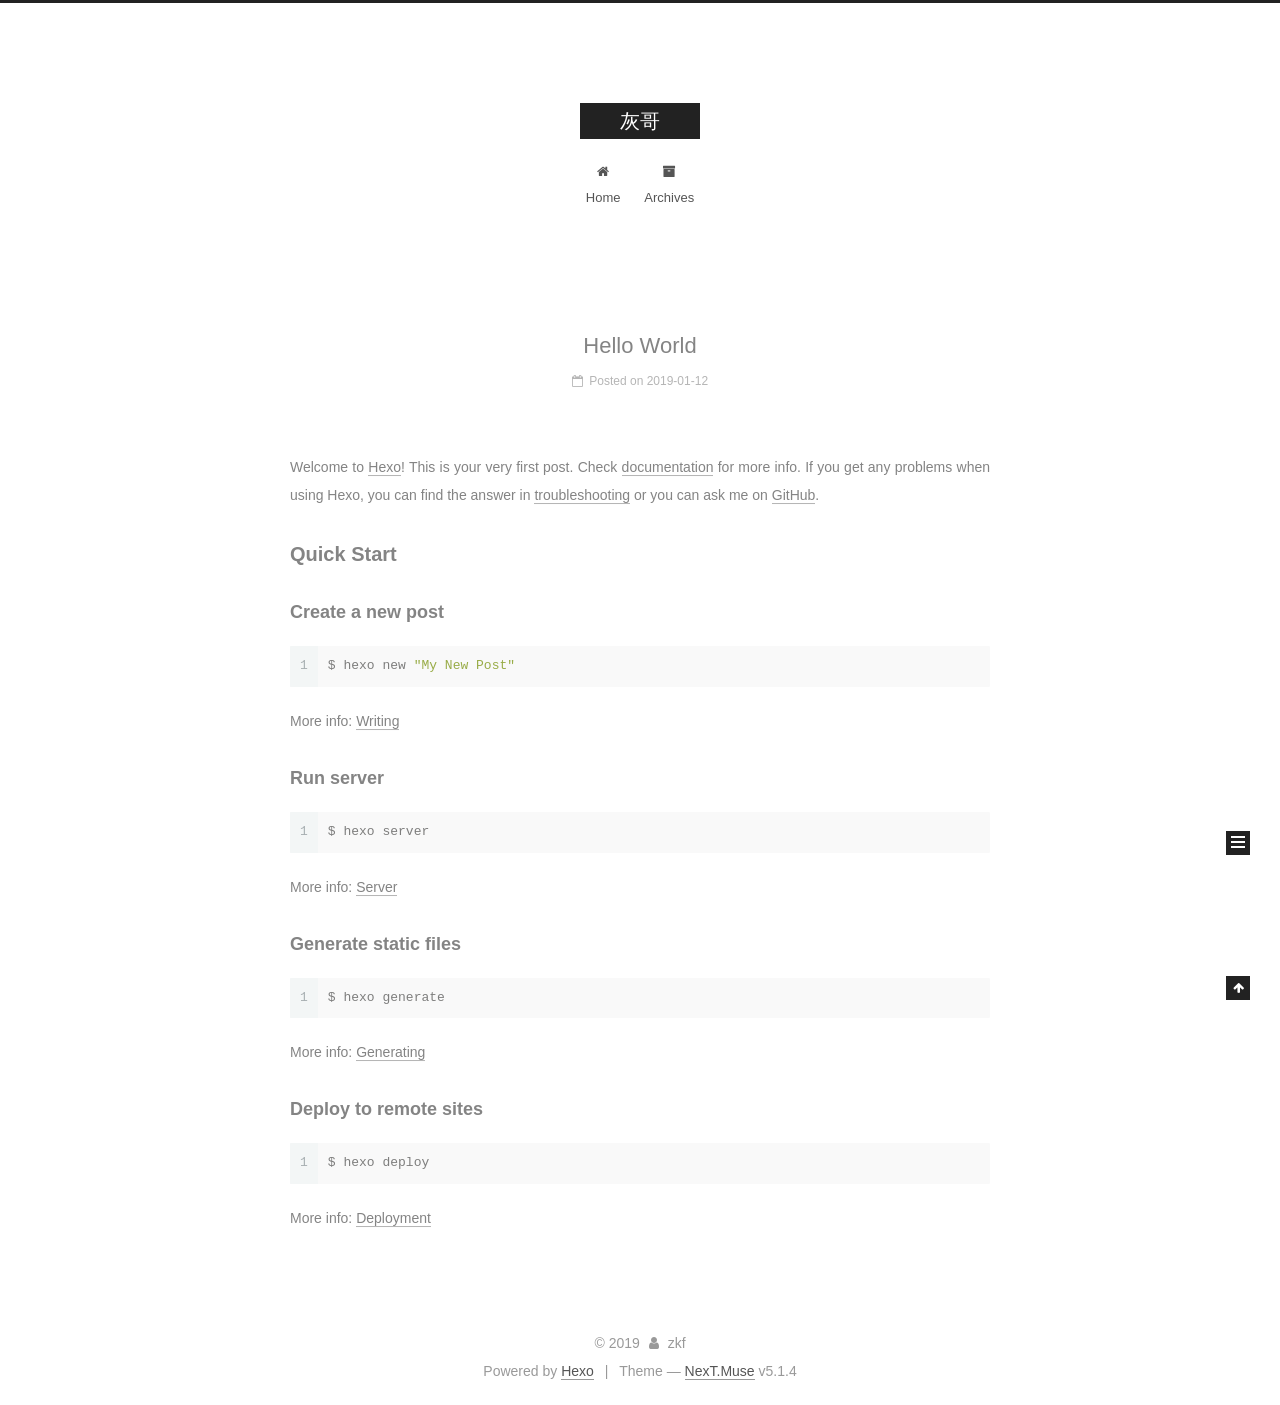
<file: index.html>
<!DOCTYPE html>



  


<html class="theme-next muse use-motion" lang="">
<head><meta name="generator" content="Hexo 3.8.0">
  <meta charset="UTF-8">
<meta http-equiv="X-UA-Compatible" content="IE=edge">
<meta name="viewport" content="width=device-width, initial-scale=1, maximum-scale=1">
<meta name="theme-color" content="#222">









<meta http-equiv="Cache-Control" content="no-transform">
<meta http-equiv="Cache-Control" content="no-siteapp">
















  
  
  <link href="/lib/fancybox/source/jquery.fancybox.css?v=2.1.5" rel="stylesheet" type="text/css">







<link href="/lib/font-awesome/css/font-awesome.min.css?v=4.6.2" rel="stylesheet" type="text/css">

<link href="/css/main.css?v=5.1.4" rel="stylesheet" type="text/css">


  <link rel="apple-touch-icon" sizes="180x180" href="/images/apple-touch-icon-next.png?v=5.1.4">


  <link rel="icon" type="image/png" sizes="32x32" href="/images/favicon-32x32-next.png?v=5.1.4">


  <link rel="icon" type="image/png" sizes="16x16" href="/images/favicon-16x16-next.png?v=5.1.4">


  <link rel="mask-icon" href="/images/logo.svg?v=5.1.4" color="#222">





  <meta name="keywords" content="Hexo, NexT">





  <link rel="alternate" href="/atom.xml" title="灰哥" type="application/atom+xml">






<meta property="og:type" content="website">
<meta property="og:title" content="灰哥">
<meta property="og:url" content="http://yoursite.com/index.html">
<meta property="og:site_name" content="灰哥">
<meta property="og:locale" content="default">
<meta name="twitter:card" content="summary">
<meta name="twitter:title" content="灰哥">



<script type="text/javascript" id="hexo.configurations">
  var NexT = window.NexT || {};
  var CONFIG = {
    root: '/',
    scheme: 'Muse',
    version: '5.1.4',
    sidebar: {"position":"left","display":"post","offset":12,"b2t":false,"scrollpercent":false,"onmobile":false},
    fancybox: true,
    tabs: true,
    motion: {"enable":true,"async":false,"transition":{"post_block":"fadeIn","post_header":"slideDownIn","post_body":"slideDownIn","coll_header":"slideLeftIn","sidebar":"slideUpIn"}},
    duoshuo: {
      userId: '0',
      author: 'Author'
    },
    algolia: {
      applicationID: '',
      apiKey: '',
      indexName: '',
      hits: {"per_page":10},
      labels: {"input_placeholder":"Search for Posts","hits_empty":"We didn't find any results for the search: ${query}","hits_stats":"${hits} results found in ${time} ms"}
    }
  };
</script>



  <link rel="canonical" href="http://yoursite.com/">





  <title>灰哥</title>
  








</head>

<body itemscope="" itemtype="http://schema.org/WebPage" lang="default">

  
  
    
  

  <div class="container sidebar-position-left 
  page-home">
    <div class="headband"></div>

    <header id="header" class="header" itemscope="" itemtype="http://schema.org/WPHeader">
      <div class="header-inner"><div class="site-brand-wrapper">
  <div class="site-meta ">
    

    <div class="custom-logo-site-title">
      <a href="/" class="brand" rel="start">
        <span class="logo-line-before"><i></i></span>
        <span class="site-title">灰哥</span>
        <span class="logo-line-after"><i></i></span>
      </a>
    </div>
      
        <p class="site-subtitle"></p>
      
  </div>

  <div class="site-nav-toggle">
    <button>
      <span class="btn-bar"></span>
      <span class="btn-bar"></span>
      <span class="btn-bar"></span>
    </button>
  </div>
</div>

<nav class="site-nav">
  

  
    <ul id="menu" class="menu">
      
        
        <li class="menu-item menu-item-home">
          <a href="/" rel="section">
            
              <i class="menu-item-icon fa fa-fw fa-home"></i> <br>
            
            Home
          </a>
        </li>
      
        
        <li class="menu-item menu-item-archives">
          <a href="/archives/" rel="section">
            
              <i class="menu-item-icon fa fa-fw fa-archive"></i> <br>
            
            Archives
          </a>
        </li>
      

      
    </ul>
  

  
</nav>



 </div>
    </header>

    <main id="main" class="main">
      <div class="main-inner">
        <div class="content-wrap">
          <div id="content" class="content">
            
  <section id="posts" class="posts-expand">
    
      

  

  
  
  

  <article class="post post-type-normal" itemscope="" itemtype="http://schema.org/Article">
  
  
  
  <div class="post-block">
    <link itemprop="mainEntityOfPage" href="http://yoursite.com/2019/01/12/hello-world/">

    <span hidden itemprop="author" itemscope="" itemtype="http://schema.org/Person">
      <meta itemprop="name" content="zkf">
      <meta itemprop="description" content="">
      <meta itemprop="image" content="/images/avatar.gif">
    </span>

    <span hidden itemprop="publisher" itemscope="" itemtype="http://schema.org/Organization">
      <meta itemprop="name" content="灰哥">
    </span>

    
      <header class="post-header">

        
        
          <h1 class="post-title" itemprop="name headline">
                
                <a class="post-title-link" href="/2019/01/12/hello-world/" itemprop="url">Hello World</a></h1>
        

        <div class="post-meta">
          <span class="post-time">
            
              <span class="post-meta-item-icon">
                <i class="fa fa-calendar-o"></i>
              </span>
              
                <span class="post-meta-item-text">Posted on</span>
              
              <time title="Post created" itemprop="dateCreated datePublished" datetime="2019-01-12T22:59:51+08:00">
                2019-01-12
              </time>
            

            

            
          </span>

          

          
            
          

          
          

          

          

          

        </div>
      </header>
    

    
    
    
    <div class="post-body" itemprop="articleBody">

      
      

      
        
          
            <p>Welcome to <a href="https://hexo.io/" target="_blank" rel="noopener">Hexo</a>! This is your very first post. Check <a href="https://hexo.io/docs/" target="_blank" rel="noopener">documentation</a> for more info. If you get any problems when using Hexo, you can find the answer in <a href="https://hexo.io/docs/troubleshooting.html" target="_blank" rel="noopener">troubleshooting</a> or you can ask me on <a href="https://github.com/hexojs/hexo/issues" target="_blank" rel="noopener">GitHub</a>.</p>
<h2 id="Quick-Start"><a href="#Quick-Start" class="headerlink" title="Quick Start"></a>Quick Start</h2><h3 id="Create-a-new-post"><a href="#Create-a-new-post" class="headerlink" title="Create a new post"></a>Create a new post</h3><figure class="highlight bash"><table><tr><td class="gutter"><pre><span class="line">1</span><br></pre></td><td class="code"><pre><span class="line">$ hexo new <span class="string">"My New Post"</span></span><br></pre></td></tr></table></figure>
<p>More info: <a href="https://hexo.io/docs/writing.html" target="_blank" rel="noopener">Writing</a></p>
<h3 id="Run-server"><a href="#Run-server" class="headerlink" title="Run server"></a>Run server</h3><figure class="highlight bash"><table><tr><td class="gutter"><pre><span class="line">1</span><br></pre></td><td class="code"><pre><span class="line">$ hexo server</span><br></pre></td></tr></table></figure>
<p>More info: <a href="https://hexo.io/docs/server.html" target="_blank" rel="noopener">Server</a></p>
<h3 id="Generate-static-files"><a href="#Generate-static-files" class="headerlink" title="Generate static files"></a>Generate static files</h3><figure class="highlight bash"><table><tr><td class="gutter"><pre><span class="line">1</span><br></pre></td><td class="code"><pre><span class="line">$ hexo generate</span><br></pre></td></tr></table></figure>
<p>More info: <a href="https://hexo.io/docs/generating.html" target="_blank" rel="noopener">Generating</a></p>
<h3 id="Deploy-to-remote-sites"><a href="#Deploy-to-remote-sites" class="headerlink" title="Deploy to remote sites"></a>Deploy to remote sites</h3><figure class="highlight bash"><table><tr><td class="gutter"><pre><span class="line">1</span><br></pre></td><td class="code"><pre><span class="line">$ hexo deploy</span><br></pre></td></tr></table></figure>
<p>More info: <a href="https://hexo.io/docs/deployment.html" target="_blank" rel="noopener">Deployment</a></p>

          
        
      
    </div>
    
    
    

    

    

    

    <footer class="post-footer">
      

      

      

      
      
        <div class="post-eof"></div>
      
    </footer>
  </div>
  
  
  
  </article>


    
  </section>

  


          </div>
          


          

        </div>
        
          
  
  <div class="sidebar-toggle">
    <div class="sidebar-toggle-line-wrap">
      <span class="sidebar-toggle-line sidebar-toggle-line-first"></span>
      <span class="sidebar-toggle-line sidebar-toggle-line-middle"></span>
      <span class="sidebar-toggle-line sidebar-toggle-line-last"></span>
    </div>
  </div>

  <aside id="sidebar" class="sidebar">
    
    <div class="sidebar-inner">

      

      

      <section class="site-overview-wrap sidebar-panel sidebar-panel-active">
        <div class="site-overview">
          <div class="site-author motion-element" itemprop="author" itemscope="" itemtype="http://schema.org/Person">
            
              <p class="site-author-name" itemprop="name">zkf</p>
              <p class="site-description motion-element" itemprop="description"></p>
          </div>

          <nav class="site-state motion-element">

            
              <div class="site-state-item site-state-posts">
              
                <a href="/archives/">
              
                  <span class="site-state-item-count">1</span>
                  <span class="site-state-item-name">posts</span>
                </a>
              </div>
            

            

            

          </nav>

          
            <div class="feed-link motion-element">
              <a href="/atom.xml" rel="alternate">
                <i class="fa fa-rss"></i>
                RSS
              </a>
            </div>
          

          

          
          

          
          

          

        </div>
      </section>

      

      

    </div>
  </aside>


        
      </div>
    </main>

    <footer id="footer" class="footer">
      <div class="footer-inner">
        <div class="copyright">&copy; <span itemprop="copyrightYear">2019</span>
  <span class="with-love">
    <i class="fa fa-user"></i>
  </span>
  <span class="author" itemprop="copyrightHolder">zkf</span>

  
</div>


  <div class="powered-by">Powered by <a class="theme-link" target="_blank" href="https://hexo.io">Hexo</a></div>



  <span class="post-meta-divider">|</span>



  <div class="theme-info">Theme &mdash; <a class="theme-link" target="_blank" href="https://github.com/iissnan/hexo-theme-next">NexT.Muse</a> v5.1.4</div>




        







        
      </div>
    </footer>

    
      <div class="back-to-top">
        <i class="fa fa-arrow-up"></i>
        
      </div>
    

    

  </div>

  

<script type="text/javascript">
  if (Object.prototype.toString.call(window.Promise) !== '[object Function]') {
    window.Promise = null;
  }
</script>









  












  
  
    <script type="text/javascript" src="/lib/jquery/index.js?v=2.1.3"></script>
  

  
  
    <script type="text/javascript" src="/lib/fastclick/lib/fastclick.min.js?v=1.0.6"></script>
  

  
  
    <script type="text/javascript" src="/lib/jquery_lazyload/jquery.lazyload.js?v=1.9.7"></script>
  

  
  
    <script type="text/javascript" src="/lib/velocity/velocity.min.js?v=1.2.1"></script>
  

  
  
    <script type="text/javascript" src="/lib/velocity/velocity.ui.min.js?v=1.2.1"></script>
  

  
  
    <script type="text/javascript" src="/lib/fancybox/source/jquery.fancybox.pack.js?v=2.1.5"></script>
  


  


  <script type="text/javascript" src="/js/src/utils.js?v=5.1.4"></script>

  <script type="text/javascript" src="/js/src/motion.js?v=5.1.4"></script>



  
  

  

  


  <script type="text/javascript" src="/js/src/bootstrap.js?v=5.1.4"></script>



  


  




	





  





  












  





  

  

  

  
  

  

  

  

</body>
</html>
</file>
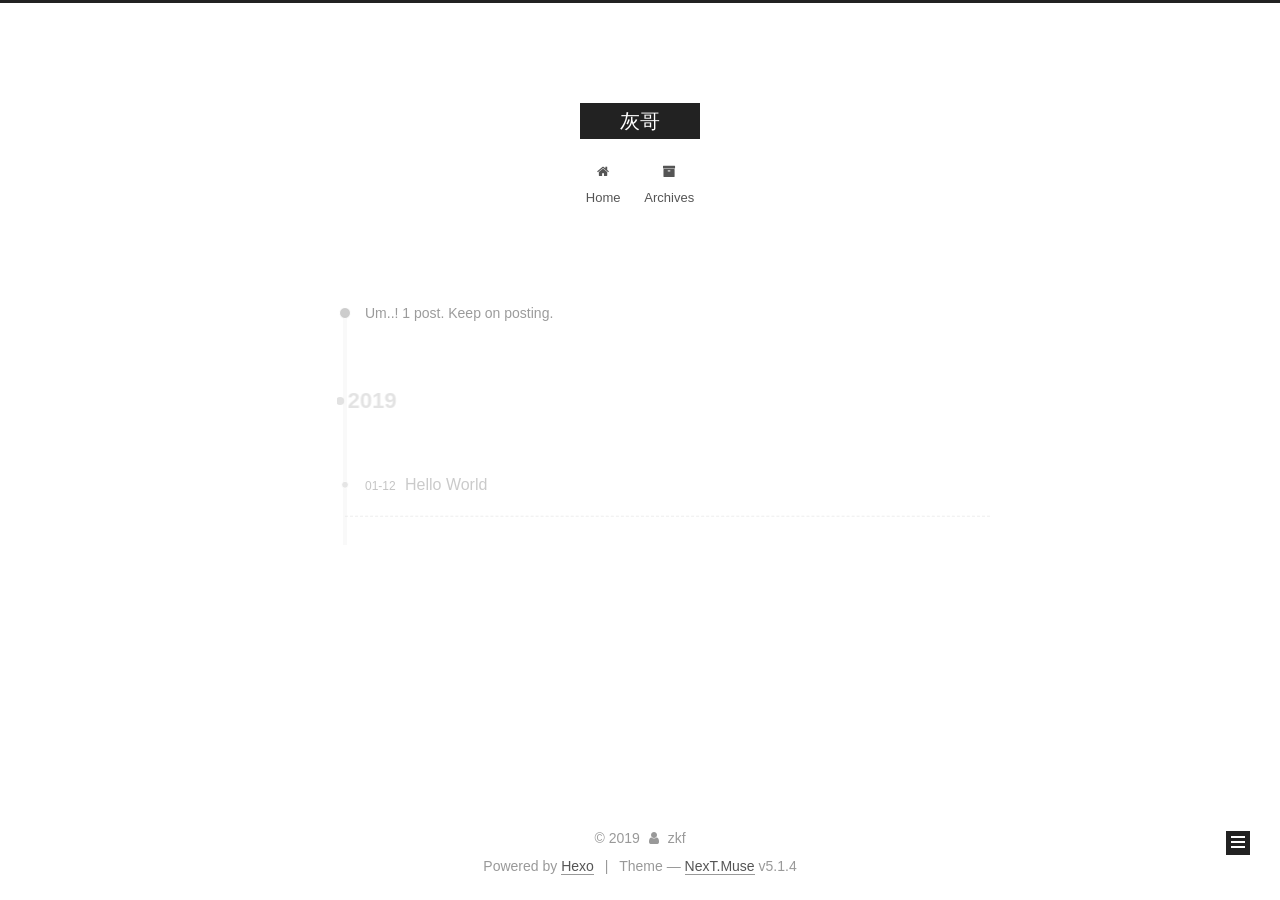
<file: archives/index.html>
<!DOCTYPE html>



  


<html class="theme-next muse use-motion" lang="">
<head><meta name="generator" content="Hexo 3.8.0">
  <meta charset="UTF-8">
<meta http-equiv="X-UA-Compatible" content="IE=edge">
<meta name="viewport" content="width=device-width, initial-scale=1, maximum-scale=1">
<meta name="theme-color" content="#222">









<meta http-equiv="Cache-Control" content="no-transform">
<meta http-equiv="Cache-Control" content="no-siteapp">
















  
  
  <link href="/lib/fancybox/source/jquery.fancybox.css?v=2.1.5" rel="stylesheet" type="text/css">







<link href="/lib/font-awesome/css/font-awesome.min.css?v=4.6.2" rel="stylesheet" type="text/css">

<link href="/css/main.css?v=5.1.4" rel="stylesheet" type="text/css">


  <link rel="apple-touch-icon" sizes="180x180" href="/images/apple-touch-icon-next.png?v=5.1.4">


  <link rel="icon" type="image/png" sizes="32x32" href="/images/favicon-32x32-next.png?v=5.1.4">


  <link rel="icon" type="image/png" sizes="16x16" href="/images/favicon-16x16-next.png?v=5.1.4">


  <link rel="mask-icon" href="/images/logo.svg?v=5.1.4" color="#222">





  <meta name="keywords" content="Hexo, NexT">





  <link rel="alternate" href="/atom.xml" title="灰哥" type="application/atom+xml">






<meta property="og:type" content="website">
<meta property="og:title" content="灰哥">
<meta property="og:url" content="http://yoursite.com/archives/index.html">
<meta property="og:site_name" content="灰哥">
<meta property="og:locale" content="default">
<meta name="twitter:card" content="summary">
<meta name="twitter:title" content="灰哥">



<script type="text/javascript" id="hexo.configurations">
  var NexT = window.NexT || {};
  var CONFIG = {
    root: '/',
    scheme: 'Muse',
    version: '5.1.4',
    sidebar: {"position":"left","display":"post","offset":12,"b2t":false,"scrollpercent":false,"onmobile":false},
    fancybox: true,
    tabs: true,
    motion: {"enable":true,"async":false,"transition":{"post_block":"fadeIn","post_header":"slideDownIn","post_body":"slideDownIn","coll_header":"slideLeftIn","sidebar":"slideUpIn"}},
    duoshuo: {
      userId: '0',
      author: 'Author'
    },
    algolia: {
      applicationID: '',
      apiKey: '',
      indexName: '',
      hits: {"per_page":10},
      labels: {"input_placeholder":"Search for Posts","hits_empty":"We didn't find any results for the search: ${query}","hits_stats":"${hits} results found in ${time} ms"}
    }
  };
</script>



  <link rel="canonical" href="http://yoursite.com/archives/">





  <title>Archive | 灰哥</title>
  








</head>

<body itemscope="" itemtype="http://schema.org/WebPage" lang="default">

  
  
    
  

  <div class="container sidebar-position-left page-archive">
    <div class="headband"></div>

    <header id="header" class="header" itemscope="" itemtype="http://schema.org/WPHeader">
      <div class="header-inner"><div class="site-brand-wrapper">
  <div class="site-meta ">
    

    <div class="custom-logo-site-title">
      <a href="/" class="brand" rel="start">
        <span class="logo-line-before"><i></i></span>
        <span class="site-title">灰哥</span>
        <span class="logo-line-after"><i></i></span>
      </a>
    </div>
      
        <p class="site-subtitle"></p>
      
  </div>

  <div class="site-nav-toggle">
    <button>
      <span class="btn-bar"></span>
      <span class="btn-bar"></span>
      <span class="btn-bar"></span>
    </button>
  </div>
</div>

<nav class="site-nav">
  

  
    <ul id="menu" class="menu">
      
        
        <li class="menu-item menu-item-home">
          <a href="/" rel="section">
            
              <i class="menu-item-icon fa fa-fw fa-home"></i> <br>
            
            Home
          </a>
        </li>
      
        
        <li class="menu-item menu-item-archives">
          <a href="/archives/" rel="section">
            
              <i class="menu-item-icon fa fa-fw fa-archive"></i> <br>
            
            Archives
          </a>
        </li>
      

      
    </ul>
  

  
</nav>



 </div>
    </header>

    <main id="main" class="main">
      <div class="main-inner">
        <div class="content-wrap">
          <div id="content" class="content">
            

  
  
  
  <div class="post-block archive">
    <div id="posts" class="posts-collapse">
      <span class="archive-move-on"></span>

      <span class="archive-page-counter">
        
        
        
          
        
        Um..! 1 post. Keep on posting.
      </span>

      

        
        
        

        
          
          <div class="collection-title">
            <h1 class="archive-year" id="archive-year-2019">2019</h1>
          </div>
        
        

        

  <article class="post post-type-normal" itemscope="" itemtype="http://schema.org/Article">
    <header class="post-header">

      <h2 class="post-title">
        
            <a class="post-title-link" href="/2019/01/12/hello-world/" itemprop="url">
              
                <span itemprop="name">Hello World</span>
              
            </a>
        
      </h2>

      <div class="post-meta">
        <time class="post-time" itemprop="dateCreated" datetime="2019-01-12T22:59:51+08:00" content="2019-01-12">
          01-12
        </time>
      </div>

    </header>
  </article>



      

    </div>
  </div>
  
  
  

  



          </div>
          


          

        </div>
        
          
  
  <div class="sidebar-toggle">
    <div class="sidebar-toggle-line-wrap">
      <span class="sidebar-toggle-line sidebar-toggle-line-first"></span>
      <span class="sidebar-toggle-line sidebar-toggle-line-middle"></span>
      <span class="sidebar-toggle-line sidebar-toggle-line-last"></span>
    </div>
  </div>

  <aside id="sidebar" class="sidebar">
    
    <div class="sidebar-inner">

      

      

      <section class="site-overview-wrap sidebar-panel sidebar-panel-active">
        <div class="site-overview">
          <div class="site-author motion-element" itemprop="author" itemscope="" itemtype="http://schema.org/Person">
            
              <p class="site-author-name" itemprop="name">zkf</p>
              <p class="site-description motion-element" itemprop="description"></p>
          </div>

          <nav class="site-state motion-element">

            
              <div class="site-state-item site-state-posts">
              
                <a href="/archives/">
              
                  <span class="site-state-item-count">1</span>
                  <span class="site-state-item-name">posts</span>
                </a>
              </div>
            

            

            

          </nav>

          
            <div class="feed-link motion-element">
              <a href="/atom.xml" rel="alternate">
                <i class="fa fa-rss"></i>
                RSS
              </a>
            </div>
          

          

          
          

          
          

          

        </div>
      </section>

      

      

    </div>
  </aside>


        
      </div>
    </main>

    <footer id="footer" class="footer">
      <div class="footer-inner">
        <div class="copyright">&copy; <span itemprop="copyrightYear">2019</span>
  <span class="with-love">
    <i class="fa fa-user"></i>
  </span>
  <span class="author" itemprop="copyrightHolder">zkf</span>

  
</div>


  <div class="powered-by">Powered by <a class="theme-link" target="_blank" href="https://hexo.io">Hexo</a></div>



  <span class="post-meta-divider">|</span>



  <div class="theme-info">Theme &mdash; <a class="theme-link" target="_blank" href="https://github.com/iissnan/hexo-theme-next">NexT.Muse</a> v5.1.4</div>




        







        
      </div>
    </footer>

    
      <div class="back-to-top">
        <i class="fa fa-arrow-up"></i>
        
      </div>
    

    

  </div>

  

<script type="text/javascript">
  if (Object.prototype.toString.call(window.Promise) !== '[object Function]') {
    window.Promise = null;
  }
</script>









  












  
  
    <script type="text/javascript" src="/lib/jquery/index.js?v=2.1.3"></script>
  

  
  
    <script type="text/javascript" src="/lib/fastclick/lib/fastclick.min.js?v=1.0.6"></script>
  

  
  
    <script type="text/javascript" src="/lib/jquery_lazyload/jquery.lazyload.js?v=1.9.7"></script>
  

  
  
    <script type="text/javascript" src="/lib/velocity/velocity.min.js?v=1.2.1"></script>
  

  
  
    <script type="text/javascript" src="/lib/velocity/velocity.ui.min.js?v=1.2.1"></script>
  

  
  
    <script type="text/javascript" src="/lib/fancybox/source/jquery.fancybox.pack.js?v=2.1.5"></script>
  


  


  <script type="text/javascript" src="/js/src/utils.js?v=5.1.4"></script>

  <script type="text/javascript" src="/js/src/motion.js?v=5.1.4"></script>



  
  

  

  


  <script type="text/javascript" src="/js/src/bootstrap.js?v=5.1.4"></script>



  


  




	





  





  












  





  

  

  

  
  

  

  

  

</body>
</html>
</file>
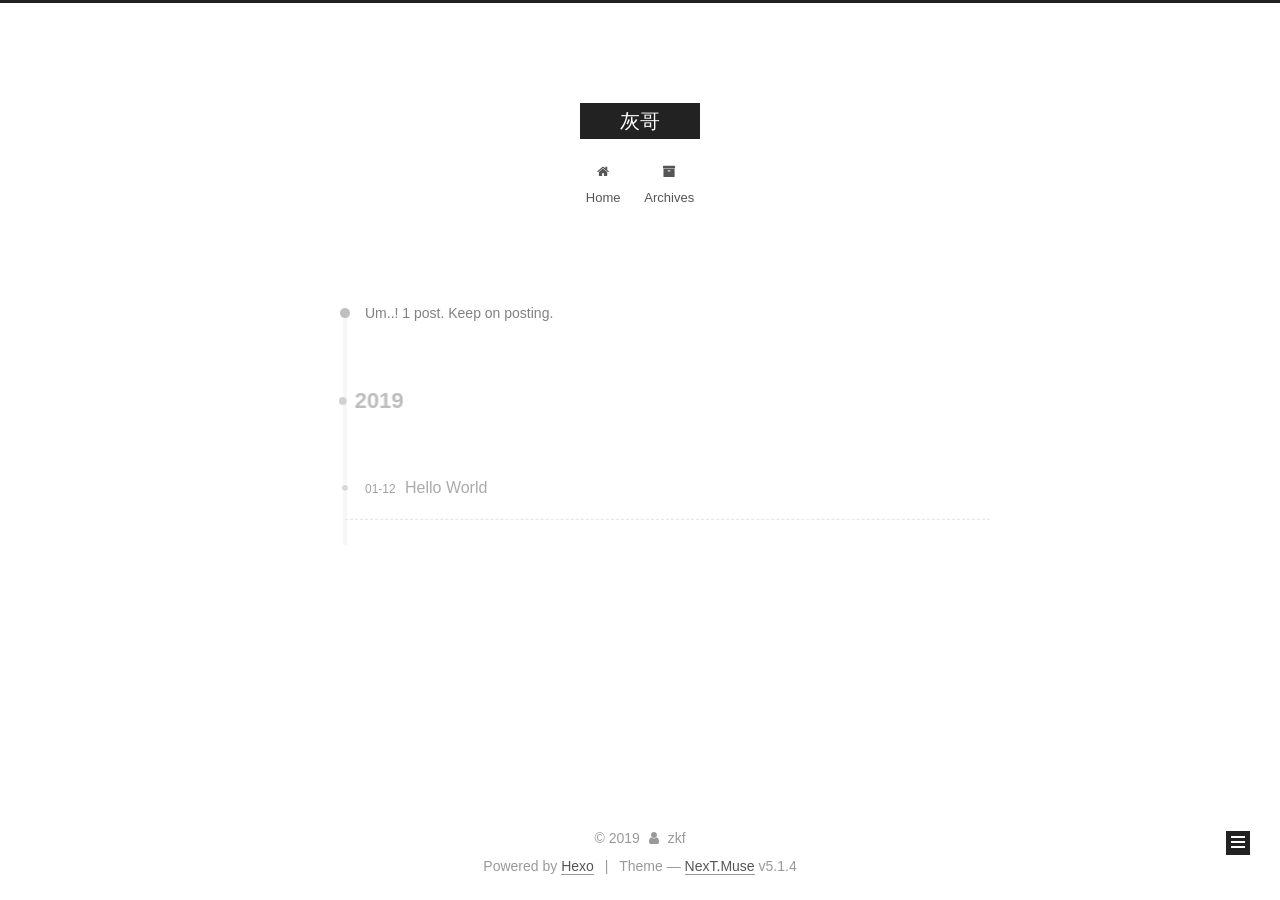
<file: archives/2019/index.html>
<!DOCTYPE html>



  


<html class="theme-next muse use-motion" lang="">
<head><meta name="generator" content="Hexo 3.8.0">
  <meta charset="UTF-8">
<meta http-equiv="X-UA-Compatible" content="IE=edge">
<meta name="viewport" content="width=device-width, initial-scale=1, maximum-scale=1">
<meta name="theme-color" content="#222">









<meta http-equiv="Cache-Control" content="no-transform">
<meta http-equiv="Cache-Control" content="no-siteapp">
















  
  
  <link href="/lib/fancybox/source/jquery.fancybox.css?v=2.1.5" rel="stylesheet" type="text/css">







<link href="/lib/font-awesome/css/font-awesome.min.css?v=4.6.2" rel="stylesheet" type="text/css">

<link href="/css/main.css?v=5.1.4" rel="stylesheet" type="text/css">


  <link rel="apple-touch-icon" sizes="180x180" href="/images/apple-touch-icon-next.png?v=5.1.4">


  <link rel="icon" type="image/png" sizes="32x32" href="/images/favicon-32x32-next.png?v=5.1.4">


  <link rel="icon" type="image/png" sizes="16x16" href="/images/favicon-16x16-next.png?v=5.1.4">


  <link rel="mask-icon" href="/images/logo.svg?v=5.1.4" color="#222">





  <meta name="keywords" content="Hexo, NexT">





  <link rel="alternate" href="/atom.xml" title="灰哥" type="application/atom+xml">






<meta property="og:type" content="website">
<meta property="og:title" content="灰哥">
<meta property="og:url" content="http://yoursite.com/archives/2019/index.html">
<meta property="og:site_name" content="灰哥">
<meta property="og:locale" content="default">
<meta name="twitter:card" content="summary">
<meta name="twitter:title" content="灰哥">



<script type="text/javascript" id="hexo.configurations">
  var NexT = window.NexT || {};
  var CONFIG = {
    root: '/',
    scheme: 'Muse',
    version: '5.1.4',
    sidebar: {"position":"left","display":"post","offset":12,"b2t":false,"scrollpercent":false,"onmobile":false},
    fancybox: true,
    tabs: true,
    motion: {"enable":true,"async":false,"transition":{"post_block":"fadeIn","post_header":"slideDownIn","post_body":"slideDownIn","coll_header":"slideLeftIn","sidebar":"slideUpIn"}},
    duoshuo: {
      userId: '0',
      author: 'Author'
    },
    algolia: {
      applicationID: '',
      apiKey: '',
      indexName: '',
      hits: {"per_page":10},
      labels: {"input_placeholder":"Search for Posts","hits_empty":"We didn't find any results for the search: ${query}","hits_stats":"${hits} results found in ${time} ms"}
    }
  };
</script>



  <link rel="canonical" href="http://yoursite.com/archives/2019/">





  <title>Archive | 灰哥</title>
  








</head>

<body itemscope="" itemtype="http://schema.org/WebPage" lang="default">

  
  
    
  

  <div class="container sidebar-position-left page-archive">
    <div class="headband"></div>

    <header id="header" class="header" itemscope="" itemtype="http://schema.org/WPHeader">
      <div class="header-inner"><div class="site-brand-wrapper">
  <div class="site-meta ">
    

    <div class="custom-logo-site-title">
      <a href="/" class="brand" rel="start">
        <span class="logo-line-before"><i></i></span>
        <span class="site-title">灰哥</span>
        <span class="logo-line-after"><i></i></span>
      </a>
    </div>
      
        <p class="site-subtitle"></p>
      
  </div>

  <div class="site-nav-toggle">
    <button>
      <span class="btn-bar"></span>
      <span class="btn-bar"></span>
      <span class="btn-bar"></span>
    </button>
  </div>
</div>

<nav class="site-nav">
  

  
    <ul id="menu" class="menu">
      
        
        <li class="menu-item menu-item-home">
          <a href="/" rel="section">
            
              <i class="menu-item-icon fa fa-fw fa-home"></i> <br>
            
            Home
          </a>
        </li>
      
        
        <li class="menu-item menu-item-archives">
          <a href="/archives/" rel="section">
            
              <i class="menu-item-icon fa fa-fw fa-archive"></i> <br>
            
            Archives
          </a>
        </li>
      

      
    </ul>
  

  
</nav>



 </div>
    </header>

    <main id="main" class="main">
      <div class="main-inner">
        <div class="content-wrap">
          <div id="content" class="content">
            

  
  
  
  <div class="post-block archive">
    <div id="posts" class="posts-collapse">
      <span class="archive-move-on"></span>

      <span class="archive-page-counter">
        
        
        
          
        
        Um..! 1 post. Keep on posting.
      </span>

      

        
        
        

        
          
          <div class="collection-title">
            <h1 class="archive-year" id="archive-year-2019">2019</h1>
          </div>
        
        

        

  <article class="post post-type-normal" itemscope="" itemtype="http://schema.org/Article">
    <header class="post-header">

      <h2 class="post-title">
        
            <a class="post-title-link" href="/2019/01/12/hello-world/" itemprop="url">
              
                <span itemprop="name">Hello World</span>
              
            </a>
        
      </h2>

      <div class="post-meta">
        <time class="post-time" itemprop="dateCreated" datetime="2019-01-12T22:59:51+08:00" content="2019-01-12">
          01-12
        </time>
      </div>

    </header>
  </article>



      

    </div>
  </div>
  
  
  

  



          </div>
          


          

        </div>
        
          
  
  <div class="sidebar-toggle">
    <div class="sidebar-toggle-line-wrap">
      <span class="sidebar-toggle-line sidebar-toggle-line-first"></span>
      <span class="sidebar-toggle-line sidebar-toggle-line-middle"></span>
      <span class="sidebar-toggle-line sidebar-toggle-line-last"></span>
    </div>
  </div>

  <aside id="sidebar" class="sidebar">
    
    <div class="sidebar-inner">

      

      

      <section class="site-overview-wrap sidebar-panel sidebar-panel-active">
        <div class="site-overview">
          <div class="site-author motion-element" itemprop="author" itemscope="" itemtype="http://schema.org/Person">
            
              <p class="site-author-name" itemprop="name">zkf</p>
              <p class="site-description motion-element" itemprop="description"></p>
          </div>

          <nav class="site-state motion-element">

            
              <div class="site-state-item site-state-posts">
              
                <a href="/archives/">
              
                  <span class="site-state-item-count">1</span>
                  <span class="site-state-item-name">posts</span>
                </a>
              </div>
            

            

            

          </nav>

          
            <div class="feed-link motion-element">
              <a href="/atom.xml" rel="alternate">
                <i class="fa fa-rss"></i>
                RSS
              </a>
            </div>
          

          

          
          

          
          

          

        </div>
      </section>

      

      

    </div>
  </aside>


        
      </div>
    </main>

    <footer id="footer" class="footer">
      <div class="footer-inner">
        <div class="copyright">&copy; <span itemprop="copyrightYear">2019</span>
  <span class="with-love">
    <i class="fa fa-user"></i>
  </span>
  <span class="author" itemprop="copyrightHolder">zkf</span>

  
</div>


  <div class="powered-by">Powered by <a class="theme-link" target="_blank" href="https://hexo.io">Hexo</a></div>



  <span class="post-meta-divider">|</span>



  <div class="theme-info">Theme &mdash; <a class="theme-link" target="_blank" href="https://github.com/iissnan/hexo-theme-next">NexT.Muse</a> v5.1.4</div>




        







        
      </div>
    </footer>

    
      <div class="back-to-top">
        <i class="fa fa-arrow-up"></i>
        
      </div>
    

    

  </div>

  

<script type="text/javascript">
  if (Object.prototype.toString.call(window.Promise) !== '[object Function]') {
    window.Promise = null;
  }
</script>









  












  
  
    <script type="text/javascript" src="/lib/jquery/index.js?v=2.1.3"></script>
  

  
  
    <script type="text/javascript" src="/lib/fastclick/lib/fastclick.min.js?v=1.0.6"></script>
  

  
  
    <script type="text/javascript" src="/lib/jquery_lazyload/jquery.lazyload.js?v=1.9.7"></script>
  

  
  
    <script type="text/javascript" src="/lib/velocity/velocity.min.js?v=1.2.1"></script>
  

  
  
    <script type="text/javascript" src="/lib/velocity/velocity.ui.min.js?v=1.2.1"></script>
  

  
  
    <script type="text/javascript" src="/lib/fancybox/source/jquery.fancybox.pack.js?v=2.1.5"></script>
  


  


  <script type="text/javascript" src="/js/src/utils.js?v=5.1.4"></script>

  <script type="text/javascript" src="/js/src/motion.js?v=5.1.4"></script>



  
  

  

  


  <script type="text/javascript" src="/js/src/bootstrap.js?v=5.1.4"></script>



  


  




	





  





  












  





  

  

  

  
  

  

  

  

</body>
</html>
</file>
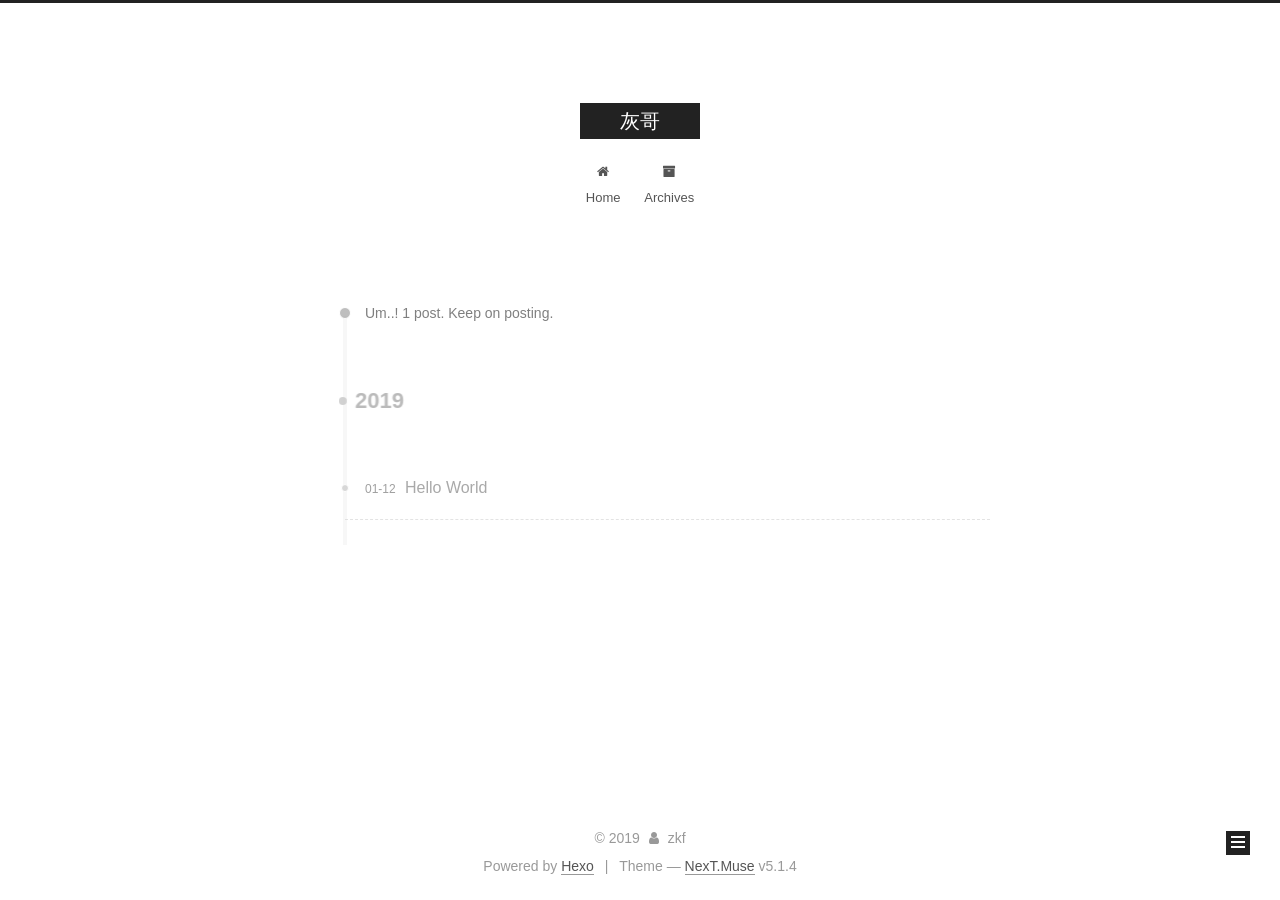
<file: archives/2019/01/index.html>
<!DOCTYPE html>



  


<html class="theme-next muse use-motion" lang="">
<head><meta name="generator" content="Hexo 3.8.0">
  <meta charset="UTF-8">
<meta http-equiv="X-UA-Compatible" content="IE=edge">
<meta name="viewport" content="width=device-width, initial-scale=1, maximum-scale=1">
<meta name="theme-color" content="#222">









<meta http-equiv="Cache-Control" content="no-transform">
<meta http-equiv="Cache-Control" content="no-siteapp">
















  
  
  <link href="/lib/fancybox/source/jquery.fancybox.css?v=2.1.5" rel="stylesheet" type="text/css">







<link href="/lib/font-awesome/css/font-awesome.min.css?v=4.6.2" rel="stylesheet" type="text/css">

<link href="/css/main.css?v=5.1.4" rel="stylesheet" type="text/css">


  <link rel="apple-touch-icon" sizes="180x180" href="/images/apple-touch-icon-next.png?v=5.1.4">


  <link rel="icon" type="image/png" sizes="32x32" href="/images/favicon-32x32-next.png?v=5.1.4">


  <link rel="icon" type="image/png" sizes="16x16" href="/images/favicon-16x16-next.png?v=5.1.4">


  <link rel="mask-icon" href="/images/logo.svg?v=5.1.4" color="#222">





  <meta name="keywords" content="Hexo, NexT">





  <link rel="alternate" href="/atom.xml" title="灰哥" type="application/atom+xml">






<meta property="og:type" content="website">
<meta property="og:title" content="灰哥">
<meta property="og:url" content="http://yoursite.com/archives/2019/01/index.html">
<meta property="og:site_name" content="灰哥">
<meta property="og:locale" content="default">
<meta name="twitter:card" content="summary">
<meta name="twitter:title" content="灰哥">



<script type="text/javascript" id="hexo.configurations">
  var NexT = window.NexT || {};
  var CONFIG = {
    root: '/',
    scheme: 'Muse',
    version: '5.1.4',
    sidebar: {"position":"left","display":"post","offset":12,"b2t":false,"scrollpercent":false,"onmobile":false},
    fancybox: true,
    tabs: true,
    motion: {"enable":true,"async":false,"transition":{"post_block":"fadeIn","post_header":"slideDownIn","post_body":"slideDownIn","coll_header":"slideLeftIn","sidebar":"slideUpIn"}},
    duoshuo: {
      userId: '0',
      author: 'Author'
    },
    algolia: {
      applicationID: '',
      apiKey: '',
      indexName: '',
      hits: {"per_page":10},
      labels: {"input_placeholder":"Search for Posts","hits_empty":"We didn't find any results for the search: ${query}","hits_stats":"${hits} results found in ${time} ms"}
    }
  };
</script>



  <link rel="canonical" href="http://yoursite.com/archives/2019/01/">





  <title>Archive | 灰哥</title>
  








</head>

<body itemscope="" itemtype="http://schema.org/WebPage" lang="default">

  
  
    
  

  <div class="container sidebar-position-left page-archive">
    <div class="headband"></div>

    <header id="header" class="header" itemscope="" itemtype="http://schema.org/WPHeader">
      <div class="header-inner"><div class="site-brand-wrapper">
  <div class="site-meta ">
    

    <div class="custom-logo-site-title">
      <a href="/" class="brand" rel="start">
        <span class="logo-line-before"><i></i></span>
        <span class="site-title">灰哥</span>
        <span class="logo-line-after"><i></i></span>
      </a>
    </div>
      
        <p class="site-subtitle"></p>
      
  </div>

  <div class="site-nav-toggle">
    <button>
      <span class="btn-bar"></span>
      <span class="btn-bar"></span>
      <span class="btn-bar"></span>
    </button>
  </div>
</div>

<nav class="site-nav">
  

  
    <ul id="menu" class="menu">
      
        
        <li class="menu-item menu-item-home">
          <a href="/" rel="section">
            
              <i class="menu-item-icon fa fa-fw fa-home"></i> <br>
            
            Home
          </a>
        </li>
      
        
        <li class="menu-item menu-item-archives">
          <a href="/archives/" rel="section">
            
              <i class="menu-item-icon fa fa-fw fa-archive"></i> <br>
            
            Archives
          </a>
        </li>
      

      
    </ul>
  

  
</nav>



 </div>
    </header>

    <main id="main" class="main">
      <div class="main-inner">
        <div class="content-wrap">
          <div id="content" class="content">
            

  
  
  
  <div class="post-block archive">
    <div id="posts" class="posts-collapse">
      <span class="archive-move-on"></span>

      <span class="archive-page-counter">
        
        
        
          
        
        Um..! 1 post. Keep on posting.
      </span>

      

        
        
        

        
          
          <div class="collection-title">
            <h1 class="archive-year" id="archive-year-2019">2019</h1>
          </div>
        
        

        

  <article class="post post-type-normal" itemscope="" itemtype="http://schema.org/Article">
    <header class="post-header">

      <h2 class="post-title">
        
            <a class="post-title-link" href="/2019/01/12/hello-world/" itemprop="url">
              
                <span itemprop="name">Hello World</span>
              
            </a>
        
      </h2>

      <div class="post-meta">
        <time class="post-time" itemprop="dateCreated" datetime="2019-01-12T22:59:51+08:00" content="2019-01-12">
          01-12
        </time>
      </div>

    </header>
  </article>



      

    </div>
  </div>
  
  
  

  



          </div>
          


          

        </div>
        
          
  
  <div class="sidebar-toggle">
    <div class="sidebar-toggle-line-wrap">
      <span class="sidebar-toggle-line sidebar-toggle-line-first"></span>
      <span class="sidebar-toggle-line sidebar-toggle-line-middle"></span>
      <span class="sidebar-toggle-line sidebar-toggle-line-last"></span>
    </div>
  </div>

  <aside id="sidebar" class="sidebar">
    
    <div class="sidebar-inner">

      

      

      <section class="site-overview-wrap sidebar-panel sidebar-panel-active">
        <div class="site-overview">
          <div class="site-author motion-element" itemprop="author" itemscope="" itemtype="http://schema.org/Person">
            
              <p class="site-author-name" itemprop="name">zkf</p>
              <p class="site-description motion-element" itemprop="description"></p>
          </div>

          <nav class="site-state motion-element">

            
              <div class="site-state-item site-state-posts">
              
                <a href="/archives/">
              
                  <span class="site-state-item-count">1</span>
                  <span class="site-state-item-name">posts</span>
                </a>
              </div>
            

            

            

          </nav>

          
            <div class="feed-link motion-element">
              <a href="/atom.xml" rel="alternate">
                <i class="fa fa-rss"></i>
                RSS
              </a>
            </div>
          

          

          
          

          
          

          

        </div>
      </section>

      

      

    </div>
  </aside>


        
      </div>
    </main>

    <footer id="footer" class="footer">
      <div class="footer-inner">
        <div class="copyright">&copy; <span itemprop="copyrightYear">2019</span>
  <span class="with-love">
    <i class="fa fa-user"></i>
  </span>
  <span class="author" itemprop="copyrightHolder">zkf</span>

  
</div>


  <div class="powered-by">Powered by <a class="theme-link" target="_blank" href="https://hexo.io">Hexo</a></div>



  <span class="post-meta-divider">|</span>



  <div class="theme-info">Theme &mdash; <a class="theme-link" target="_blank" href="https://github.com/iissnan/hexo-theme-next">NexT.Muse</a> v5.1.4</div>




        







        
      </div>
    </footer>

    
      <div class="back-to-top">
        <i class="fa fa-arrow-up"></i>
        
      </div>
    

    

  </div>

  

<script type="text/javascript">
  if (Object.prototype.toString.call(window.Promise) !== '[object Function]') {
    window.Promise = null;
  }
</script>









  












  
  
    <script type="text/javascript" src="/lib/jquery/index.js?v=2.1.3"></script>
  

  
  
    <script type="text/javascript" src="/lib/fastclick/lib/fastclick.min.js?v=1.0.6"></script>
  

  
  
    <script type="text/javascript" src="/lib/jquery_lazyload/jquery.lazyload.js?v=1.9.7"></script>
  

  
  
    <script type="text/javascript" src="/lib/velocity/velocity.min.js?v=1.2.1"></script>
  

  
  
    <script type="text/javascript" src="/lib/velocity/velocity.ui.min.js?v=1.2.1"></script>
  

  
  
    <script type="text/javascript" src="/lib/fancybox/source/jquery.fancybox.pack.js?v=2.1.5"></script>
  


  


  <script type="text/javascript" src="/js/src/utils.js?v=5.1.4"></script>

  <script type="text/javascript" src="/js/src/motion.js?v=5.1.4"></script>



  
  

  

  


  <script type="text/javascript" src="/js/src/bootstrap.js?v=5.1.4"></script>



  


  




	





  





  












  





  

  

  

  
  

  

  

  

</body>
</html>
</file>
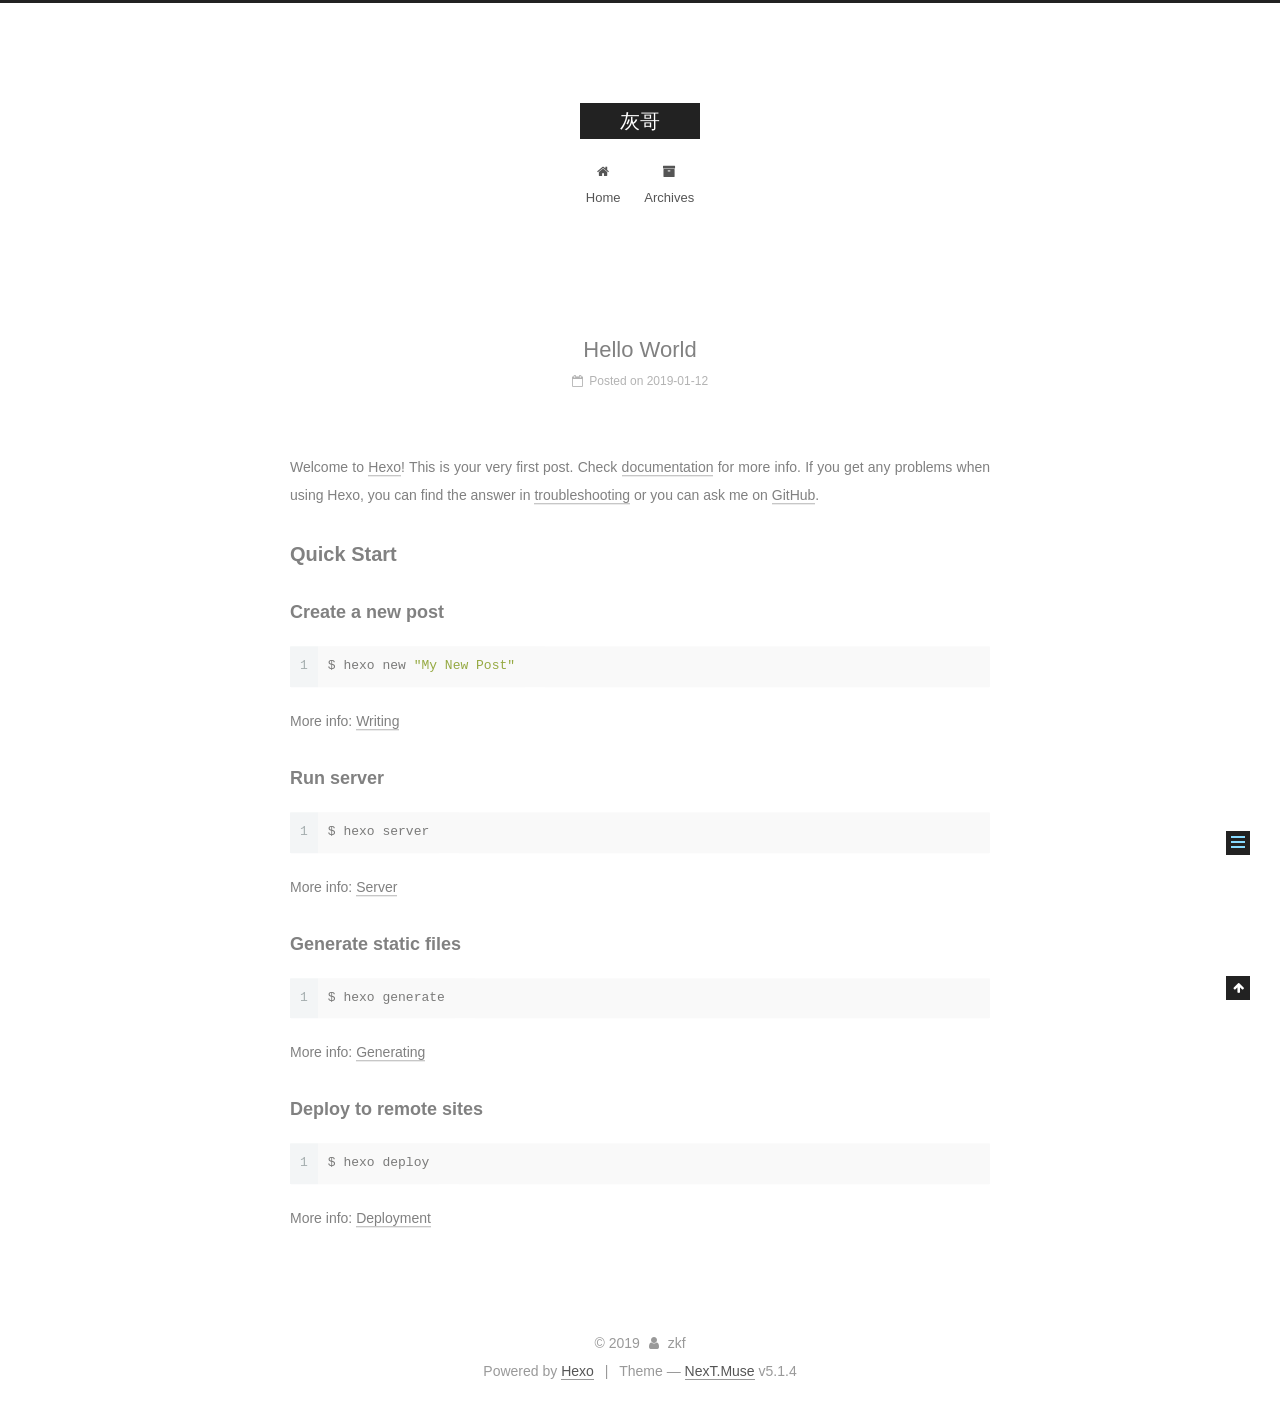
<file: 2019/01/12/hello-world/index.html>
<!DOCTYPE html>



  


<html class="theme-next muse use-motion" lang="">
<head><meta name="generator" content="Hexo 3.8.0">
  <meta charset="UTF-8">
<meta http-equiv="X-UA-Compatible" content="IE=edge">
<meta name="viewport" content="width=device-width, initial-scale=1, maximum-scale=1">
<meta name="theme-color" content="#222">









<meta http-equiv="Cache-Control" content="no-transform">
<meta http-equiv="Cache-Control" content="no-siteapp">
















  
  
  <link href="/lib/fancybox/source/jquery.fancybox.css?v=2.1.5" rel="stylesheet" type="text/css">







<link href="/lib/font-awesome/css/font-awesome.min.css?v=4.6.2" rel="stylesheet" type="text/css">

<link href="/css/main.css?v=5.1.4" rel="stylesheet" type="text/css">


  <link rel="apple-touch-icon" sizes="180x180" href="/images/apple-touch-icon-next.png?v=5.1.4">


  <link rel="icon" type="image/png" sizes="32x32" href="/images/favicon-32x32-next.png?v=5.1.4">


  <link rel="icon" type="image/png" sizes="16x16" href="/images/favicon-16x16-next.png?v=5.1.4">


  <link rel="mask-icon" href="/images/logo.svg?v=5.1.4" color="#222">





  <meta name="keywords" content="Hexo, NexT">




  


  <link rel="alternate" href="/atom.xml" title="灰哥" type="application/atom+xml">






<meta name="description" content="Welcome to Hexo! This is your very first post. Check documentation for more info. If you get any problems when using Hexo, you can find the answer in troubleshooting or you can ask me on GitHub. Quick">
<meta property="og:type" content="article">
<meta property="og:title" content="Hello World">
<meta property="og:url" content="http://yoursite.com/2019/01/12/hello-world/index.html">
<meta property="og:site_name" content="灰哥">
<meta property="og:description" content="Welcome to Hexo! This is your very first post. Check documentation for more info. If you get any problems when using Hexo, you can find the answer in troubleshooting or you can ask me on GitHub. Quick">
<meta property="og:locale" content="default">
<meta property="og:updated_time" content="2019-01-12T14:59:51.823Z">
<meta name="twitter:card" content="summary">
<meta name="twitter:title" content="Hello World">
<meta name="twitter:description" content="Welcome to Hexo! This is your very first post. Check documentation for more info. If you get any problems when using Hexo, you can find the answer in troubleshooting or you can ask me on GitHub. Quick">



<script type="text/javascript" id="hexo.configurations">
  var NexT = window.NexT || {};
  var CONFIG = {
    root: '/',
    scheme: 'Muse',
    version: '5.1.4',
    sidebar: {"position":"left","display":"post","offset":12,"b2t":false,"scrollpercent":false,"onmobile":false},
    fancybox: true,
    tabs: true,
    motion: {"enable":true,"async":false,"transition":{"post_block":"fadeIn","post_header":"slideDownIn","post_body":"slideDownIn","coll_header":"slideLeftIn","sidebar":"slideUpIn"}},
    duoshuo: {
      userId: '0',
      author: 'Author'
    },
    algolia: {
      applicationID: '',
      apiKey: '',
      indexName: '',
      hits: {"per_page":10},
      labels: {"input_placeholder":"Search for Posts","hits_empty":"We didn't find any results for the search: ${query}","hits_stats":"${hits} results found in ${time} ms"}
    }
  };
</script>



  <link rel="canonical" href="http://yoursite.com/2019/01/12/hello-world/">





  <title>Hello World | 灰哥</title>
  








</head>

<body itemscope="" itemtype="http://schema.org/WebPage" lang="default">

  
  
    
  

  <div class="container sidebar-position-left page-post-detail">
    <div class="headband"></div>

    <header id="header" class="header" itemscope="" itemtype="http://schema.org/WPHeader">
      <div class="header-inner"><div class="site-brand-wrapper">
  <div class="site-meta ">
    

    <div class="custom-logo-site-title">
      <a href="/" class="brand" rel="start">
        <span class="logo-line-before"><i></i></span>
        <span class="site-title">灰哥</span>
        <span class="logo-line-after"><i></i></span>
      </a>
    </div>
      
        <p class="site-subtitle"></p>
      
  </div>

  <div class="site-nav-toggle">
    <button>
      <span class="btn-bar"></span>
      <span class="btn-bar"></span>
      <span class="btn-bar"></span>
    </button>
  </div>
</div>

<nav class="site-nav">
  

  
    <ul id="menu" class="menu">
      
        
        <li class="menu-item menu-item-home">
          <a href="/" rel="section">
            
              <i class="menu-item-icon fa fa-fw fa-home"></i> <br>
            
            Home
          </a>
        </li>
      
        
        <li class="menu-item menu-item-archives">
          <a href="/archives/" rel="section">
            
              <i class="menu-item-icon fa fa-fw fa-archive"></i> <br>
            
            Archives
          </a>
        </li>
      

      
    </ul>
  

  
</nav>



 </div>
    </header>

    <main id="main" class="main">
      <div class="main-inner">
        <div class="content-wrap">
          <div id="content" class="content">
            

  <div id="posts" class="posts-expand">
    

  

  
  
  

  <article class="post post-type-normal" itemscope="" itemtype="http://schema.org/Article">
  
  
  
  <div class="post-block">
    <link itemprop="mainEntityOfPage" href="http://yoursite.com/2019/01/12/hello-world/">

    <span hidden itemprop="author" itemscope="" itemtype="http://schema.org/Person">
      <meta itemprop="name" content="zkf">
      <meta itemprop="description" content="">
      <meta itemprop="image" content="/images/avatar.gif">
    </span>

    <span hidden itemprop="publisher" itemscope="" itemtype="http://schema.org/Organization">
      <meta itemprop="name" content="灰哥">
    </span>

    
      <header class="post-header">

        
        
          <h1 class="post-title" itemprop="name headline">Hello World</h1>
        

        <div class="post-meta">
          <span class="post-time">
            
              <span class="post-meta-item-icon">
                <i class="fa fa-calendar-o"></i>
              </span>
              
                <span class="post-meta-item-text">Posted on</span>
              
              <time title="Post created" itemprop="dateCreated datePublished" datetime="2019-01-12T22:59:51+08:00">
                2019-01-12
              </time>
            

            

            
          </span>

          

          
            
          

          
          

          

          

          

        </div>
      </header>
    

    
    
    
    <div class="post-body" itemprop="articleBody">

      
      

      
        <p>Welcome to <a href="https://hexo.io/" target="_blank" rel="noopener">Hexo</a>! This is your very first post. Check <a href="https://hexo.io/docs/" target="_blank" rel="noopener">documentation</a> for more info. If you get any problems when using Hexo, you can find the answer in <a href="https://hexo.io/docs/troubleshooting.html" target="_blank" rel="noopener">troubleshooting</a> or you can ask me on <a href="https://github.com/hexojs/hexo/issues" target="_blank" rel="noopener">GitHub</a>.</p>
<h2 id="Quick-Start"><a href="#Quick-Start" class="headerlink" title="Quick Start"></a>Quick Start</h2><h3 id="Create-a-new-post"><a href="#Create-a-new-post" class="headerlink" title="Create a new post"></a>Create a new post</h3><figure class="highlight bash"><table><tr><td class="gutter"><pre><span class="line">1</span><br></pre></td><td class="code"><pre><span class="line">$ hexo new <span class="string">"My New Post"</span></span><br></pre></td></tr></table></figure>
<p>More info: <a href="https://hexo.io/docs/writing.html" target="_blank" rel="noopener">Writing</a></p>
<h3 id="Run-server"><a href="#Run-server" class="headerlink" title="Run server"></a>Run server</h3><figure class="highlight bash"><table><tr><td class="gutter"><pre><span class="line">1</span><br></pre></td><td class="code"><pre><span class="line">$ hexo server</span><br></pre></td></tr></table></figure>
<p>More info: <a href="https://hexo.io/docs/server.html" target="_blank" rel="noopener">Server</a></p>
<h3 id="Generate-static-files"><a href="#Generate-static-files" class="headerlink" title="Generate static files"></a>Generate static files</h3><figure class="highlight bash"><table><tr><td class="gutter"><pre><span class="line">1</span><br></pre></td><td class="code"><pre><span class="line">$ hexo generate</span><br></pre></td></tr></table></figure>
<p>More info: <a href="https://hexo.io/docs/generating.html" target="_blank" rel="noopener">Generating</a></p>
<h3 id="Deploy-to-remote-sites"><a href="#Deploy-to-remote-sites" class="headerlink" title="Deploy to remote sites"></a>Deploy to remote sites</h3><figure class="highlight bash"><table><tr><td class="gutter"><pre><span class="line">1</span><br></pre></td><td class="code"><pre><span class="line">$ hexo deploy</span><br></pre></td></tr></table></figure>
<p>More info: <a href="https://hexo.io/docs/deployment.html" target="_blank" rel="noopener">Deployment</a></p>

      
    </div>
    
    
    

    

    

    

    <footer class="post-footer">
      

      
      
      

      

      
      
    </footer>
  </div>
  
  
  
  </article>



    <div class="post-spread">
      
    </div>
  </div>


          </div>
          


          

  



        </div>
        
          
  
  <div class="sidebar-toggle">
    <div class="sidebar-toggle-line-wrap">
      <span class="sidebar-toggle-line sidebar-toggle-line-first"></span>
      <span class="sidebar-toggle-line sidebar-toggle-line-middle"></span>
      <span class="sidebar-toggle-line sidebar-toggle-line-last"></span>
    </div>
  </div>

  <aside id="sidebar" class="sidebar">
    
    <div class="sidebar-inner">

      

      
        <ul class="sidebar-nav motion-element">
          <li class="sidebar-nav-toc sidebar-nav-active" data-target="post-toc-wrap">
            Table of Contents
          </li>
          <li class="sidebar-nav-overview" data-target="site-overview-wrap">
            Overview
          </li>
        </ul>
      

      <section class="site-overview-wrap sidebar-panel">
        <div class="site-overview">
          <div class="site-author motion-element" itemprop="author" itemscope="" itemtype="http://schema.org/Person">
            
              <p class="site-author-name" itemprop="name">zkf</p>
              <p class="site-description motion-element" itemprop="description"></p>
          </div>

          <nav class="site-state motion-element">

            
              <div class="site-state-item site-state-posts">
              
                <a href="/archives/">
              
                  <span class="site-state-item-count">1</span>
                  <span class="site-state-item-name">posts</span>
                </a>
              </div>
            

            

            

          </nav>

          
            <div class="feed-link motion-element">
              <a href="/atom.xml" rel="alternate">
                <i class="fa fa-rss"></i>
                RSS
              </a>
            </div>
          

          

          
          

          
          

          

        </div>
      </section>

      
      <!--noindex-->
        <section class="post-toc-wrap motion-element sidebar-panel sidebar-panel-active">
          <div class="post-toc">

            
              
            

            
              <div class="post-toc-content"><ol class="nav"><li class="nav-item nav-level-2"><a class="nav-link" href="#Quick-Start"><span class="nav-number">1.</span> <span class="nav-text">Quick Start</span></a><ol class="nav-child"><li class="nav-item nav-level-3"><a class="nav-link" href="#Create-a-new-post"><span class="nav-number">1.1.</span> <span class="nav-text">Create a new post</span></a></li><li class="nav-item nav-level-3"><a class="nav-link" href="#Run-server"><span class="nav-number">1.2.</span> <span class="nav-text">Run server</span></a></li><li class="nav-item nav-level-3"><a class="nav-link" href="#Generate-static-files"><span class="nav-number">1.3.</span> <span class="nav-text">Generate static files</span></a></li><li class="nav-item nav-level-3"><a class="nav-link" href="#Deploy-to-remote-sites"><span class="nav-number">1.4.</span> <span class="nav-text">Deploy to remote sites</span></a></li></ol></li></ol></div>
            

          </div>
        </section>
      <!--/noindex-->
      

      

    </div>
  </aside>


        
      </div>
    </main>

    <footer id="footer" class="footer">
      <div class="footer-inner">
        <div class="copyright">&copy; <span itemprop="copyrightYear">2019</span>
  <span class="with-love">
    <i class="fa fa-user"></i>
  </span>
  <span class="author" itemprop="copyrightHolder">zkf</span>

  
</div>


  <div class="powered-by">Powered by <a class="theme-link" target="_blank" href="https://hexo.io">Hexo</a></div>



  <span class="post-meta-divider">|</span>



  <div class="theme-info">Theme &mdash; <a class="theme-link" target="_blank" href="https://github.com/iissnan/hexo-theme-next">NexT.Muse</a> v5.1.4</div>




        







        
      </div>
    </footer>

    
      <div class="back-to-top">
        <i class="fa fa-arrow-up"></i>
        
      </div>
    

    

  </div>

  

<script type="text/javascript">
  if (Object.prototype.toString.call(window.Promise) !== '[object Function]') {
    window.Promise = null;
  }
</script>









  












  
  
    <script type="text/javascript" src="/lib/jquery/index.js?v=2.1.3"></script>
  

  
  
    <script type="text/javascript" src="/lib/fastclick/lib/fastclick.min.js?v=1.0.6"></script>
  

  
  
    <script type="text/javascript" src="/lib/jquery_lazyload/jquery.lazyload.js?v=1.9.7"></script>
  

  
  
    <script type="text/javascript" src="/lib/velocity/velocity.min.js?v=1.2.1"></script>
  

  
  
    <script type="text/javascript" src="/lib/velocity/velocity.ui.min.js?v=1.2.1"></script>
  

  
  
    <script type="text/javascript" src="/lib/fancybox/source/jquery.fancybox.pack.js?v=2.1.5"></script>
  


  


  <script type="text/javascript" src="/js/src/utils.js?v=5.1.4"></script>

  <script type="text/javascript" src="/js/src/motion.js?v=5.1.4"></script>



  
  

  
  <script type="text/javascript" src="/js/src/scrollspy.js?v=5.1.4"></script>
<script type="text/javascript" src="/js/src/post-details.js?v=5.1.4"></script>



  


  <script type="text/javascript" src="/js/src/bootstrap.js?v=5.1.4"></script>



  


  




	





  





  












  





  

  

  

  
  

  

  

  

</body>
</html>
</file>
<file: css/main.css>
/* normalize.css v3.0.2 | MIT License | git.io/normalize */
html {
  font-family: sans-serif; /* 1 */
  -ms-text-size-adjust: 100%; /* 2 */
  -webkit-text-size-adjust: 100%; /* 2 */
}
body {
  margin: 0;
}
article,
aside,
details,
figcaption,
figure,
footer,
header,
hgroup,
main,
menu,
nav,
section,
summary {
  display: block;
}
audio,
canvas,
progress,
video {
  display: inline-block; /* 1 */
  vertical-align: baseline; /* 2 */
}
audio:not([controls]) {
  display: none;
  height: 0;
}
[hidden],
template {
  display: none;
}
a {
  background-color: transparent;
}
a:active,
a:hover {
  outline: 0;
}
abbr[title] {
  border-bottom: 1px dotted;
}
b,
strong {
  font-weight: bold;
}
dfn {
  font-style: italic;
}
h1 {
  font-size: 2em;
  margin: 0.67em 0;
}
mark {
  background: #ff0;
  color: #000;
}
small {
  font-size: 80%;
}
sub,
sup {
  font-size: 75%;
  line-height: 0;
  position: relative;
  vertical-align: baseline;
}
sup {
  top: -0.5em;
}
sub {
  bottom: -0.25em;
}
img {
  border: 0;
}
svg:not(:root) {
  overflow: hidden;
}
figure {
  margin: 1em 40px;
}
hr {
  -moz-box-sizing: content-box;
  box-sizing: content-box;
  height: 0;
}
pre {
  overflow: auto;
}
code,
kbd,
pre,
samp {
  font-family: monospace, monospace;
  font-size: 1em;
}
button,
input,
optgroup,
select,
textarea {
  color: inherit; /* 1 */
  font: inherit; /* 2 */
  margin: 0; /* 3 */
}
button {
  overflow: visible;
}
button,
select {
  text-transform: none;
}
button,
html input[type="button"],
input[type="reset"],
input[type="submit"] {
  -webkit-appearance: button; /* 2 */
  cursor: pointer; /* 3 */
}
button[disabled],
html input[disabled] {
  cursor: default;
}
button::-moz-focus-inner,
input::-moz-focus-inner {
  border: 0;
  padding: 0;
}
input {
  line-height: normal;
}
input[type="checkbox"],
input[type="radio"] {
  box-sizing: border-box; /* 1 */
  padding: 0; /* 2 */
}
input[type="number"]::-webkit-inner-spin-button,
input[type="number"]::-webkit-outer-spin-button {
  height: auto;
}
input[type="search"] {
  -webkit-appearance: textfield; /* 1 */
  -moz-box-sizing: content-box;
  -webkit-box-sizing: content-box; /* 2 */
  box-sizing: content-box;
}
input[type="search"]::-webkit-search-cancel-button,
input[type="search"]::-webkit-search-decoration {
  -webkit-appearance: none;
}
fieldset {
  border: 1px solid #c0c0c0;
  margin: 0 2px;
  padding: 0.35em 0.625em 0.75em;
}
legend {
  border: 0; /* 1 */
  padding: 0; /* 2 */
}
textarea {
  overflow: auto;
}
optgroup {
  font-weight: bold;
}
table {
  border-collapse: collapse;
  border-spacing: 0;
}
td,
th {
  padding: 0;
}
::selection {
  background: #262a30;
  color: #fff;
}
body {
  position: relative;
  font-family: 'Lato', "PingFang SC", "Microsoft YaHei", sans-serif;
  font-size: 14px;
  line-height: 2;
  color: #555;
  background: #fff;
}
@media (max-width: 767px) {
  body {
    padding-right: 0 !important;
  }
}
@media (min-width: 768px) and (max-width: 991px) {
  body {
    padding-right: 0 !important;
  }
}
@media (min-width: 1600px) {
  body {
    font-size: 16px;
  }
}
h1,
h2,
h3,
h4,
h5,
h6 {
  margin: 0;
  padding: 0;
  font-weight: bold;
  line-height: 1.5;
  font-family: 'Lato', "PingFang SC", "Microsoft YaHei", sans-serif;
}
h2,
h3,
h4,
h5,
h6 {
  margin: 20px 0 15px;
}
h1 {
  font-size: 22px;
}
@media (max-width: 767px) {
  h1 {
    font-size: 18px;
  }
}
h2 {
  font-size: 20px;
}
@media (max-width: 767px) {
  h2 {
    font-size: 16px;
  }
}
h3 {
  font-size: 18px;
}
@media (max-width: 767px) {
  h3 {
    font-size: 14px;
  }
}
h4 {
  font-size: 16px;
}
@media (max-width: 767px) {
  h4 {
    font-size: 12px;
  }
}
h5 {
  font-size: 14px;
}
@media (max-width: 767px) {
  h5 {
    font-size: 10px;
  }
}
h6 {
  font-size: 12px;
}
@media (max-width: 767px) {
  h6 {
    font-size: 8px;
  }
}
p {
  margin: 0 0 20px 0;
}
a {
  color: #555;
  text-decoration: none;
  outline: none;
  border-bottom: 1px solid #999;
  word-wrap: break-word;
}
a:hover {
  color: #222;
  border-bottom-color: #222;
}
blockquote {
  margin: 0;
  padding: 0;
}
img {
  display: block;
  margin: auto;
  max-width: 100%;
  height: auto;
}
hr {
  margin: 40px 0;
  height: 3px;
  border: none;
  background-color: #ddd;
  background-image: repeating-linear-gradient(-45deg, #fff, #fff 4px, transparent 4px, transparent 8px);
}
blockquote {
  padding: 0 15px;
  color: #666;
  border-left: 4px solid #ddd;
}
blockquote cite::before {
  content: "-";
  padding: 0 5px;
}
dt {
  font-weight: 700;
}
dd {
  margin: 0;
  padding: 0;
}
kbd {
  border: 1px solid #ccc;
  border-radius: 0.2em;
  box-shadow: 0.1em 0.1em 0.2em rgba(0,0,0,0.1);
  background-color: #f9f9f9;
  font-family: inherit;
  background-image: -webkit-linear-gradient(top, #eee, #fff, #eee);
  padding: 0.1em 0.3em;
  white-space: nowrap;
}
.text-left {
  text-align: left;
}
.text-center {
  text-align: center;
}
.text-right {
  text-align: right;
}
.text-justify {
  text-align: justify;
}
.text-nowrap {
  white-space: nowrap;
}
.text-lowercase {
  text-transform: lowercase;
}
.text-uppercase {
  text-transform: uppercase;
}
.text-capitalize {
  text-transform: capitalize;
}
.center-block {
  display: block;
  margin-left: auto;
  margin-right: auto;
}
.clearfix:before,
.clearfix:after {
  content: " ";
  display: table;
}
.clearfix:after {
  clear: both;
}
.pullquote {
  width: 45%;
}
.pullquote.left {
  float: left;
  margin-left: 5px;
  margin-right: 10px;
}
.pullquote.right {
  float: right;
  margin-left: 10px;
  margin-right: 5px;
}
.affix.affix.affix {
  position: fixed;
}
.translation {
  margin-top: -20px;
  font-size: 14px;
  color: #999;
}
.scrollbar-measure {
  width: 100px;
  height: 100px;
  overflow: scroll;
  position: absolute;
  top: -9999px;
}
.use-motion .motion-element {
  opacity: 0;
}
table {
  margin: 20px 0;
  width: 100%;
  border-collapse: collapse;
  border-spacing: 0;
  border: 1px solid #ddd;
  font-size: 14px;
  table-layout: fixed;
  word-wrap: break-all;
}
table>tbody>tr:nth-of-type(odd) {
  background-color: #f9f9f9;
}
table>tbody>tr:hover {
  background-color: #f5f5f5;
}
caption,
th,
td {
  padding: 8px;
  text-align: left;
  vertical-align: middle;
  font-weight: normal;
}
th,
td {
  border-bottom: 3px solid #ddd;
  border-right: 1px solid #eee;
}
th {
  padding-bottom: 10px;
  font-weight: 700;
}
td {
  border-bottom-width: 1px;
}
html,
body {
  height: 100%;
}
.container {
  position: relative;
  min-height: 100%;
}
.header-inner {
  margin: 0 auto;
  padding: 100px 0 70px;
  width: 700px;
}
@media (min-width: 1600px) {
  .container .header-inner {
    width: 900px;
  }
}
.main {
  padding-bottom: 150px;
}
.main-inner {
  margin: 0 auto;
  width: 700px;
}
@media (min-width: 1600px) {
  .container .main-inner {
    width: 900px;
  }
}
.footer {
  position: absolute;
  left: 0;
  bottom: 0;
  width: 100%;
  min-height: 50px;
}
.footer-inner {
  box-sizing: border-box;
  margin: 20px auto;
  width: 700px;
}
@media (min-width: 1600px) {
  .container .footer-inner {
    width: 900px;
  }
}
pre,
.highlight {
  overflow: auto;
  margin: 20px 0;
  padding: 0;
  font-size: 13px;
  color: #4d4d4c;
  background: #f7f7f7;
  line-height: 1.6;
}
pre,
code {
  font-family: consolas, Menlo, "PingFang SC", "Microsoft YaHei", monospace;
}
code {
  padding: 2px 4px;
  word-wrap: break-word;
  color: #555;
  background: #eee;
  border-radius: 3px;
  font-size: 13px;
}
pre {
  padding: 10px;
}
pre code {
  padding: 0;
  color: #4d4d4c;
  background: none;
  text-shadow: none;
}
.highlight {
  border-radius: 1px;
}
.highlight pre {
  border: none;
  margin: 0;
  padding: 10px 0;
}
.highlight table {
  margin: 0;
  width: auto;
  border: none;
}
.highlight td {
  border: none;
  padding: 0;
}
.highlight figcaption {
  font-size: 1em;
  color: #4d4d4c;
  line-height: 1em;
  margin-bottom: 1em;
}
.highlight figcaption:before,
.highlight figcaption:after {
  content: " ";
  display: table;
}
.highlight figcaption:after {
  clear: both;
}
.highlight figcaption a {
  float: right;
  color: #4d4d4c;
}
.highlight figcaption a:hover {
  border-bottom-color: #4d4d4c;
}
.highlight .gutter pre {
  padding-left: 10px;
  padding-right: 10px;
  color: #869194;
  text-align: right;
  background-color: #eff2f3;
}
.highlight .code pre {
  width: 100%;
  padding-left: 10px;
  padding-right: 10px;
  background-color: #f7f7f7;
}
.highlight .line {
  height: 20px;
}
.gutter {
  -webkit-user-select: none;
  -moz-user-select: none;
  -ms-user-select: none;
  user-select: none;
}
.gist table {
  width: auto;
}
.gist table td {
  border: none;
}
pre .deletion {
  background: #fdd;
}
pre .addition {
  background: #dfd;
}
pre .meta {
  color: #8959a8;
}
pre .comment {
  color: #8e908c;
}
pre .variable,
pre .attribute,
pre .tag,
pre .regexp,
pre .ruby .constant,
pre .xml .tag .title,
pre .xml .pi,
pre .xml .doctype,
pre .html .doctype,
pre .css .id,
pre .css .class,
pre .css .pseudo {
  color: #c82829;
}
pre .number,
pre .preprocessor,
pre .built_in,
pre .literal,
pre .params,
pre .constant,
pre .command {
  color: #f5871f;
}
pre .ruby .class .title,
pre .css .rules .attribute,
pre .string,
pre .value,
pre .inheritance,
pre .header,
pre .ruby .symbol,
pre .xml .cdata,
pre .special,
pre .number,
pre .formula {
  color: #718c00;
}
pre .title,
pre .css .hexcolor {
  color: #3e999f;
}
pre .function,
pre .python .decorator,
pre .python .title,
pre .ruby .function .title,
pre .ruby .title .keyword,
pre .perl .sub,
pre .javascript .title,
pre .coffeescript .title {
  color: #4271ae;
}
pre .keyword,
pre .javascript .function {
  color: #8959a8;
}
.full-image.full-image.full-image.full-image {
  border: none;
  max-width: 100%;
  width: auto;
  margin: 20px auto 25px;
}
@media (min-width: 992px) {
  .full-image.full-image.full-image.full-image {
    max-width: none;
    width: 110%;
    margin: 25px -5%;
  }
}
.blockquote-center,
.page-home .post-type-quote blockquote,
.page-post-detail .post-type-quote blockquote {
  position: relative;
  margin: 40px 0;
  padding: 0;
  border-left: none;
  text-align: center;
}
.blockquote-center::before,
.page-home .post-type-quote blockquote::before,
.page-post-detail .post-type-quote blockquote::before,
.blockquote-center::after,
.page-home .post-type-quote blockquote::after,
.page-post-detail .post-type-quote blockquote::after {
  position: absolute;
  content: ' ';
  display: block;
  width: 100%;
  height: 24px;
  opacity: 0.2;
  background-repeat: no-repeat;
  background-position: 0 -6px;
  background-size: 22px 22px;
}
.blockquote-center::before,
.page-home .post-type-quote blockquote::before,
.page-post-detail .post-type-quote blockquote::before {
  top: -20px;
  background-image: url("../images/quote-l.svg");
  border-top: 1px solid #ccc;
}
.blockquote-center::after,
.page-home .post-type-quote blockquote::after,
.page-post-detail .post-type-quote blockquote::after {
  bottom: -20px;
  background-image: url("../images/quote-r.svg");
  border-bottom: 1px solid #ccc;
  background-position: 100% 8px;
}
.blockquote-center p,
.page-home .post-type-quote blockquote p,
.page-post-detail .post-type-quote blockquote p,
.blockquote-center div,
.page-home .post-type-quote blockquote div,
.page-post-detail .post-type-quote blockquote div {
  text-align: center;
}
.post .post-body .group-picture img {
  box-sizing: border-box;
  padding: 0 3px;
  border: none;
}
.post .group-picture-row {
  overflow: hidden;
  margin-top: 6px;
}
.post .group-picture-row:first-child {
  margin-top: 0;
}
.post .group-picture-column {
  float: left;
}
.page-post-detail .post-body .group-picture-column {
  float: none;
  margin-top: 10px;
  width: auto !important;
}
.page-post-detail .post-body .group-picture-column img {
  margin: 0 auto;
}
.page-archive .group-picture-container {
  overflow: hidden;
}
.page-archive .group-picture-row {
  float: left;
}
.page-archive .group-picture-row:first-child {
  margin-top: 6px;
}
.page-archive .group-picture-column {
  max-width: 150px;
  max-height: 150px;
}
.post-body .note {
  position: relative;
  padding: 15px;
  margin-bottom: 20px;
  border: 1px solid #eee;
  border-left-width: 5px;
  border-radius: 3px;
}
.post-body .note h2,
.post-body .note h3,
.post-body .note h4,
.post-body .note h5,
.post-body .note h6 {
  margin-top: 0;
  margin-bottom: 0;
  border-bottom: initial;
  padding-top: 0 !important;
}
.post-body .note p:first-child,
.post-body .note ul:first-child,
.post-body .note ol:first-child,
.post-body .note table:first-child,
.post-body .note pre:first-child,
.post-body .note blockquote:first-child {
  margin-top: 0;
}
.post-body .note p:last-child,
.post-body .note ul:last-child,
.post-body .note ol:last-child,
.post-body .note table:last-child,
.post-body .note pre:last-child,
.post-body .note blockquote:last-child {
  margin-bottom: 0;
}
.post-body .note.default {
  border-left-color: #777;
}
.post-body .note.default h2,
.post-body .note.default h3,
.post-body .note.default h4,
.post-body .note.default h5,
.post-body .note.default h6 {
  color: #777;
}
.post-body .note.primary {
  border-left-color: #6f42c1;
}
.post-body .note.primary h2,
.post-body .note.primary h3,
.post-body .note.primary h4,
.post-body .note.primary h5,
.post-body .note.primary h6 {
  color: #6f42c1;
}
.post-body .note.info {
  border-left-color: #428bca;
}
.post-body .note.info h2,
.post-body .note.info h3,
.post-body .note.info h4,
.post-body .note.info h5,
.post-body .note.info h6 {
  color: #428bca;
}
.post-body .note.success {
  border-left-color: #5cb85c;
}
.post-body .note.success h2,
.post-body .note.success h3,
.post-body .note.success h4,
.post-body .note.success h5,
.post-body .note.success h6 {
  color: #5cb85c;
}
.post-body .note.warning {
  border-left-color: #f0ad4e;
}
.post-body .note.warning h2,
.post-body .note.warning h3,
.post-body .note.warning h4,
.post-body .note.warning h5,
.post-body .note.warning h6 {
  color: #f0ad4e;
}
.post-body .note.danger {
  border-left-color: #d9534f;
}
.post-body .note.danger h2,
.post-body .note.danger h3,
.post-body .note.danger h4,
.post-body .note.danger h5,
.post-body .note.danger h6 {
  color: #d9534f;
}
.post-body .label {
  display: inline;
  padding: 0 2px;
  white-space: nowrap;
}
.post-body .label.default {
  background-color: #f0f0f0;
}
.post-body .label.primary {
  background-color: #efe6f7;
}
.post-body .label.info {
  background-color: #e5f2f8;
}
.post-body .label.success {
  background-color: #e7f4e9;
}
.post-body .label.warning {
  background-color: #fcf6e1;
}
.post-body .label.danger {
  background-color: #fae8eb;
}
.post-body .tabs {
  position: relative;
  display: block;
  margin-bottom: 20px;
  padding-top: 10px;
}
.post-body .tabs ul.nav-tabs {
  margin: 0;
  padding: 0;
  display: flex;
  margin-bottom: -1px;
}
@media (max-width: 413px) {
  .post-body .tabs ul.nav-tabs {
    display: block;
    margin-bottom: 5px;
  }
}
.post-body .tabs ul.nav-tabs li.tab {
  list-style-type: none !important;
  margin: 0 0.25em 0 0;
  border-top: 3px solid transparent;
  border-left: 1px solid transparent;
  border-right: 1px solid transparent;
}
@media (max-width: 413px) {
  .post-body .tabs ul.nav-tabs li.tab {
    margin: initial;
    border-top: 1px solid transparent;
    border-left: 3px solid transparent;
    border-right: 1px solid transparent;
    border-bottom: 1px solid transparent;
  }
}
.post-body .tabs ul.nav-tabs li.tab a {
  outline: 0;
  border-bottom: initial;
  display: block;
  line-height: 1.8em;
  padding: 0.25em 0.75em;
  transition-duration: 0.2s;
  transition-timing-function: ease-out;
  transition-delay: 0s;
}
.post-body .tabs ul.nav-tabs li.tab a i {
  width: 1.285714285714286em;
}
.post-body .tabs ul.nav-tabs li.tab.active {
  border-top: 3px solid #fc6423;
  border-left: 1px solid #ddd;
  border-right: 1px solid #ddd;
  background-color: #fff;
}
@media (max-width: 413px) {
  .post-body .tabs ul.nav-tabs li.tab.active {
    border-top: 1px solid #ddd;
    border-left: 3px solid #fc6423;
    border-right: 1px solid #ddd;
    border-bottom: 1px solid #ddd;
  }
}
.post-body .tabs ul.nav-tabs li.tab.active a {
  cursor: default;
  color: #555;
}
.post-body .tabs .tab-content {
  background-color: #fff;
}
.post-body .tabs .tab-content .tab-pane {
  border: 1px solid #ddd;
  padding: 20px 20px 0 20px;
}
.post-body .tabs .tab-content .tab-pane:not(.active) {
  display: none !important;
}
.post-body .tabs .tab-content .tab-pane.active {
  display: block !important;
}
.btn {
  display: inline-block;
  padding: 0 20px;
  font-size: 14px;
  color: #fff;
  background: #222;
  border: 2px solid #222;
  text-decoration: none;
  border-radius: 0;
  transition-property: background-color;
  transition-duration: 0.2s;
  transition-timing-function: ease-in-out;
  transition-delay: 0s;
  line-height: 2;
}
.btn:hover {
  border-color: #222;
  color: #222;
  background: #fff;
}
.btn +.btn {
  margin: 0 0 8px 8px;
}
.btn .fa-fw {
  width: 1.285714285714286em;
  text-align: left;
}
.btn-bar {
  display: block;
  width: 22px;
  height: 2px;
  background: #555;
  border-radius: 1px;
}
.btn-bar+.btn-bar {
  margin-top: 4px;
}
.pagination {
  margin: 120px 0 40px;
  text-align: center;
  border-top: 1px solid #eee;
}
.page-number-basic,
.pagination .prev,
.pagination .next,
.pagination .page-number,
.pagination .space {
  display: inline-block;
  position: relative;
  top: -1px;
  margin: 0 10px;
  padding: 0 11px;
}
@media (max-width: 767px) {
  .page-number-basic,
  .pagination .prev,
  .pagination .next,
  .pagination .page-number,
  .pagination .space {
    margin: 0 5px;
  }
}
.pagination .prev,
.pagination .next,
.pagination .page-number {
  border-bottom: 0;
  border-top: 1px solid #eee;
  transition-property: border-color;
  transition-duration: 0.2s;
  transition-timing-function: ease-in-out;
  transition-delay: 0s;
}
.pagination .prev:hover,
.pagination .next:hover,
.pagination .page-number:hover {
  border-top-color: #222;
}
.pagination .space {
  padding: 0;
  margin: 0;
}
.pagination .prev {
  margin-left: 0;
}
.pagination .next {
  margin-right: 0;
}
.pagination .page-number.current {
  color: #fff;
  background: #ccc;
  border-top-color: #ccc;
}
@media (max-width: 767px) {
  .pagination {
    border-top: none;
  }
  .pagination .prev,
  .pagination .next,
  .pagination .page-number {
    margin-bottom: 10px;
    border-top: 0;
    border-bottom: 1px solid #eee;
    padding: 0 10px;
  }
  .pagination .prev:hover,
  .pagination .next:hover,
  .pagination .page-number:hover {
    border-bottom-color: #222;
  }
}
.comments {
  margin: 60px 20px 0;
}
.tag-cloud {
  text-align: center;
}
.tag-cloud a {
  display: inline-block;
  margin: 10px;
}
.back-to-top {
  box-sizing: border-box;
  position: fixed;
  bottom: -100px;
  right: 30px;
  z-index: 1050;
  padding: 0 6px;
  width: 24px;
  background: #222;
  font-size: 12px;
  opacity: 1;
  color: #fff;
  cursor: pointer;
  text-align: center;
  -webkit-transform: translateZ(0);
  transition-property: bottom;
  transition-duration: 0.2s;
  transition-timing-function: ease-in-out;
  transition-delay: 0s;
}
@media (min-width: 768px) and (max-width: 991px) {
  .back-to-top {
    display: none !important;
  }
}
@media (max-width: 767px) {
  .back-to-top {
    display: none !important;
  }
}
.back-to-top.back-to-top-on {
  bottom: 19px;
}
.header {
  background: transparent;
}
.header-inner {
  position: relative;
}
.headband {
  height: 3px;
  background: #222;
}
.site-meta {
  margin: 0;
  text-align: center;
}
@media (max-width: 767px) {
  .site-meta {
    text-align: center;
  }
}
.brand {
  position: relative;
  display: inline-block;
  padding: 0 40px;
  color: #fff;
  background: #222;
  border-bottom: none;
}
.brand:hover {
  color: #fff;
}
.logo {
  display: inline-block;
  margin-right: 5px;
  line-height: 36px;
  vertical-align: top;
}
.site-title {
  display: inline-block;
  vertical-align: top;
  line-height: 36px;
  font-size: 20px;
  font-weight: normal;
  font-family: 'Lato', "PingFang SC", "Microsoft YaHei", sans-serif;
}
.site-subtitle {
  margin-top: 10px;
  font-size: 13px;
  color: #999;
}
.use-motion .brand {
  opacity: 0;
}
.use-motion .logo,
.use-motion .site-title,
.use-motion .site-subtitle {
  opacity: 0;
  position: relative;
  top: -10px;
}
.site-nav-toggle {
  display: none;
  position: absolute;
  top: 10px;
  left: 10px;
}
@media (max-width: 767px) {
  .site-nav-toggle {
    display: block;
  }
}
.site-nav-toggle button {
  margin-top: 2px;
  padding: 9px 10px;
  background: transparent;
  border: none;
}
@media (max-width: 767px) {
  .site-nav {
    display: none;
    margin: 0 -10px;
    padding: 0 10px;
    clear: both;
    border-top: 1px solid #ddd;
  }
}
@media (min-width: 768px) and (max-width: 991px) {
  .site-nav {
    display: block !important;
  }
}
@media (min-width: 992px) {
  .site-nav {
    display: block !important;
  }
}
.menu {
  margin-top: 20px;
  padding-left: 0;
  text-align: center;
}
.menu .menu-item {
  display: inline-block;
  margin: 0 10px;
  list-style: none;
}
@media screen and (max-width: 767px) {
  .menu .menu-item {
    margin-top: 10px;
  }
}
.menu .menu-item a {
  display: block;
  font-size: 13px;
  line-height: inherit;
  border-bottom: 1px solid transparent;
  transition-property: border-color;
  transition-duration: 0.2s;
  transition-timing-function: ease-in-out;
  transition-delay: 0s;
}
.menu .menu-item a:hover {
  border-bottom-color: #222;
}
.menu .menu-item .fa {
  margin-right: 5px;
}
.use-motion .menu-item {
  opacity: 0;
}
.post-body {
  font-family: 'Lato', "PingFang SC", "Microsoft YaHei", sans-serif;
}
@media (max-width: 767px) {
  .post-body {
    word-break: break-word;
  }
}
.post-body .fancybox img {
  display: block !important;
  margin: 0 auto;
  cursor: pointer;
  cursor: zoom-in;
  cursor: -webkit-zoom-in;
}
.post-body .image-caption,
.post-body .figure .caption {
  margin: -20px auto 15px;
  text-align: center;
  font-size: 14px;
  color: #999;
  font-weight: bold;
  line-height: 1;
}
.post-sticky-flag {
  display: inline-block;
  font-size: 16px;
  -ms-transform: rotate(30deg);
  -webkit-transform: rotate(30deg);
  -moz-transform: rotate(30deg);
  -ms-transform: rotate(30deg);
  -o-transform: rotate(30deg);
  transform: rotate(30deg);
}
.use-motion .post-block,
.use-motion .pagination,
.use-motion .comments {
  opacity: 0;
}
.use-motion .post-header {
  opacity: 0;
}
.use-motion .post-body {
  opacity: 0;
}
.use-motion .collection-title {
  opacity: 0;
}
.posts-expand {
  padding-top: 40px;
}
@media (max-width: 767px) {
  .posts-expand {
    margin: 0 20px;
  }
  .post-body pre .gutter pre {
    padding-right: 10px;
  }
  .post-body .highlight {
    margin-left: 0px;
    margin-right: 0px;
    padding: 0;
  }
  .post-body .highlight .gutter pre {
    padding-right: 10px;
  }
}
@media (min-width: 992px) {
  .posts-expand .post-body {
    text-align: justify;
  }
}
.posts-expand .post-body h2,
.posts-expand .post-body h3,
.posts-expand .post-body h4,
.posts-expand .post-body h5,
.posts-expand .post-body h6 {
  padding-top: 10px;
}
.posts-expand .post-body h2 .header-anchor,
.posts-expand .post-body h3 .header-anchor,
.posts-expand .post-body h4 .header-anchor,
.posts-expand .post-body h5 .header-anchor,
.posts-expand .post-body h6 .header-anchor {
  float: right;
  margin-left: 10px;
  color: #ccc;
  border-bottom-style: none;
  visibility: hidden;
}
.posts-expand .post-body h2 .header-anchor:hover,
.posts-expand .post-body h3 .header-anchor:hover,
.posts-expand .post-body h4 .header-anchor:hover,
.posts-expand .post-body h5 .header-anchor:hover,
.posts-expand .post-body h6 .header-anchor:hover {
  color: inherit;
}
.posts-expand .post-body h2:hover .header-anchor,
.posts-expand .post-body h3:hover .header-anchor,
.posts-expand .post-body h4:hover .header-anchor,
.posts-expand .post-body h5:hover .header-anchor,
.posts-expand .post-body h6:hover .header-anchor {
  visibility: visible;
}
.posts-expand .post-body ul li {
  list-style: circle;
}
.posts-expand .post-body img {
  box-sizing: border-box;
  margin: auto;
  padding: 3px;
  border: 1px solid #ddd;
}
.posts-expand .post-body .fancybox img {
  margin: 0 auto 25px;
}
@media (max-width: 767px) {
  .posts-collapse {
    margin: 0 20px;
  }
  .posts-collapse .post-title,
  .posts-collapse .post-meta {
    display: block;
    width: auto;
    text-align: left;
  }
}
.posts-collapse {
  position: relative;
  z-index: 1010;
  margin-left: 55px;
}
.posts-collapse::after {
  content: " ";
  position: absolute;
  top: 20px;
  left: 0;
  margin-left: -2px;
  width: 4px;
  height: 100%;
  background: #f5f5f5;
  z-index: -1;
}
@media (max-width: 767px) {
  .posts-collapse {
    margin: 0 20px;
  }
}
.posts-collapse .collection-title {
  position: relative;
  margin: 60px 0;
}
.posts-collapse .collection-title h1,
.posts-collapse .collection-title h2 {
  margin-left: 20px;
}
.posts-collapse .collection-title small {
  color: #bbb;
  margin-left: 5px;
}
.posts-collapse .collection-title::before {
  content: " ";
  position: absolute;
  left: 0;
  top: 50%;
  margin-left: -4px;
  margin-top: -4px;
  width: 8px;
  height: 8px;
  background: #bbb;
  border-radius: 50%;
}
.posts-collapse .post {
  margin: 30px 0;
}
.posts-collapse .post-header {
  position: relative;
  transition-duration: 0.2s;
  transition-timing-function: ease-in-out;
  transition-delay: 0s;
  transition-property: border;
  border-bottom: 1px dashed #ccc;
}
.posts-collapse .post-header::before {
  content: " ";
  position: absolute;
  left: 0;
  top: 12px;
  width: 6px;
  height: 6px;
  margin-left: -4px;
  background: #bbb;
  border-radius: 50%;
  border: 1px solid #fff;
  transition-duration: 0.2s;
  transition-timing-function: ease-in-out;
  transition-delay: 0s;
  transition-property: background;
}
.posts-collapse .post-header:hover {
  border-bottom-color: #666;
}
.posts-collapse .post-header:hover::before {
  background: #222;
}
.posts-collapse .post-meta {
  position: absolute;
  font-size: 12px;
  left: 20px;
  top: 5px;
}
.posts-collapse .post-comments-count {
  display: none;
}
.posts-collapse .post-title {
  margin-left: 60px;
  font-size: 16px;
  font-weight: normal;
  line-height: inherit;
}
.posts-collapse .post-title::after {
  margin-left: 3px;
  opacity: 0.6;
}
.posts-collapse .post-title a {
  color: #666;
  border-bottom: none;
}
.page-home .post-type-quote .post-header,
.page-post-detail .post-type-quote .post-header,
.page-home .post-type-quote .post-tags,
.page-post-detail .post-type-quote .post-tags {
  display: none;
}
.posts-expand .post-title {
  text-align: center;
  word-break: break-word;
  font-weight: 400;
}
.posts-expand .post-title-link {
  display: inline-block;
  position: relative;
  color: #555;
  border-bottom: none;
  line-height: 1.2;
  vertical-align: top;
}
.posts-expand .post-title-link::before {
  content: "";
  position: absolute;
  width: 100%;
  height: 2px;
  bottom: 0;
  left: 0;
  background-color: #000;
  visibility: hidden;
  -webkit-transform: scaleX(0);
  -moz-transform: scaleX(0);
  -ms-transform: scaleX(0);
  -o-transform: scaleX(0);
  transform: scaleX(0);
  transition-duration: 0.2s;
  transition-timing-function: ease-in-out;
  transition-delay: 0s;
}
.posts-expand .post-title-link:hover::before {
  visibility: visible;
  -webkit-transform: scaleX(1);
  -moz-transform: scaleX(1);
  -ms-transform: scaleX(1);
  -o-transform: scaleX(1);
  transform: scaleX(1);
}
.posts-expand .post-title-link .fa {
  font-size: 16px;
}
.posts-expand .post-meta {
  margin: 3px 0 60px 0;
  color: #999;
  font-family: 'Lato', "PingFang SC", "Microsoft YaHei", sans-serif;
  font-size: 12px;
  text-align: center;
}
.posts-expand .post-meta .post-category-list {
  display: inline-block;
  margin: 0;
  padding: 3px;
}
.posts-expand .post-meta .post-category-list-link {
  color: #999;
}
.posts-expand .post-meta .post-description {
  font-size: 14px;
  margin-top: 2px;
}
.post-meta-divider {
  margin: 0 0.5em;
}
.post-meta-item-icon {
  margin-right: 3px;
}
@media (min-width: 768px) and (max-width: 991px) {
  .post-meta-item-icon {
    display: inline-block;
  }
}
@media (max-width: 767px) {
  .post-meta-item-icon {
    display: inline-block;
  }
}
@media (min-width: 768px) and (max-width: 991px) {
  .post-meta-item-text {
    display: none;
  }
}
@media (max-width: 767px) {
  .post-meta-item-text {
    display: none;
  }
}
@media (max-width: 767px) {
  .posts-expand .post-comments-count {
    display: none;
  }
}
.post-button {
  margin-top: 40px;
}
.posts-expand .post-tags {
  margin-top: 40px;
  text-align: center;
}
.posts-expand .post-tags a {
  display: inline-block;
  margin-right: 10px;
  font-size: 13px;
}
.post-nav {
  display: table;
  margin-top: 15px;
  width: 100%;
  border-top: 1px solid #eee;
}
.post-nav-divider {
  display: table-cell;
  width: 10%;
}
.post-nav-item {
  display: table-cell;
  padding: 10px 0 0 0;
  width: 45%;
  vertical-align: top;
}
.post-nav-item a {
  position: relative;
  display: block;
  line-height: 25px;
  font-size: 14px;
  color: #555;
  border-bottom: none;
}
.post-nav-item a:hover {
  color: #222;
  border-bottom: none;
}
.post-nav-item a:active {
  top: 2px;
}
.post-nav-item .fa {
  position: absolute;
  top: 8px;
  left: 0;
  font-size: 12px;
}
.post-nav-next a {
  padding-left: 15px;
}
.post-nav-prev {
  text-align: right;
}
.post-nav-prev a {
  padding-right: 15px;
}
.post-nav-prev .fa {
  right: 0;
  left: auto;
}
.posts-expand .post-eof {
  display: block;
  margin: 80px auto 60px;
  width: 8%;
  height: 1px;
  background: #ccc;
  text-align: center;
}
.post:last-child .post-eof.post-eof.post-eof {
  display: none;
}
.post-gallery {
  display: table;
  table-layout: fixed;
  width: 100%;
  border-collapse: separate;
}
.post-gallery-row {
  display: table-row;
}
.post-gallery .post-gallery-img {
  display: table-cell;
  text-align: center;
  vertical-align: middle;
  border: none;
}
.post-gallery .post-gallery-img img {
  max-width: 100%;
  max-height: 100%;
  border: none;
}
.fancybox-close,
.fancybox-close:hover {
  border: none;
}
.rtl.post-body p,
.rtl.post-body a,
.rtl.post-body h1,
.rtl.post-body h2,
.rtl.post-body h3,
.rtl.post-body h4,
.rtl.post-body h5,
.rtl.post-body h6,
.rtl.post-body li,
.rtl.post-body ul,
.rtl.post-body ol {
  direction: rtl;
  font-family: UKIJ Ekran;
}
.rtl.post-title {
  font-family: UKIJ Ekran;
}
.sidebar {
  position: fixed;
  right: 0;
  top: 0;
  bottom: 0;
  width: 0;
  z-index: 1040;
  box-shadow: inset 0 2px 6px #000;
  background: #222;
  -webkit-transform: translateZ(0);
}
.sidebar a {
  color: #999;
  border-bottom-color: #555;
}
.sidebar a:hover {
  color: #eee;
}
@media (min-width: 768px) and (max-width: 991px) {
  .sidebar {
    display: none !important;
  }
}
@media (max-width: 767px) {
  .sidebar {
    display: none !important;
  }
}
.sidebar-inner {
  position: relative;
  padding: 20px 10px;
  color: #999;
  text-align: center;
}
.site-overview-wrap {
  overflow: hidden;
}
.site-overview {
  overflow-y: auto;
  overflow-x: hidden;
}
.sidebar-toggle {
  position: fixed;
  right: 30px;
  bottom: 45px;
  width: 14px;
  height: 14px;
  padding: 5px;
  background: #222;
  line-height: 0;
  z-index: 1050;
  cursor: pointer;
  -webkit-transform: translateZ(0);
}
@media (min-width: 768px) and (max-width: 991px) {
  .sidebar-toggle {
    display: none !important;
  }
}
@media (max-width: 767px) {
  .sidebar-toggle {
    display: none !important;
  }
}
.sidebar-toggle-line {
  position: relative;
  display: inline-block;
  vertical-align: top;
  height: 2px;
  width: 100%;
  background: #fff;
  margin-top: 3px;
}
.sidebar-toggle-line:first-child {
  margin-top: 0;
}
.site-author-image {
  display: block;
  margin: 0 auto;
  padding: 2px;
  max-width: 96px;
  height: auto;
  border: 2px solid #333;
}
.site-author-name {
  margin: 5px 0 0;
  text-align: center;
  color: #f5f5f5;
  font-weight: normal;
}
.site-description {
  margin-top: 5px;
  text-align: center;
  font-size: 14px;
  color: #999;
}
.site-state {
  overflow: hidden;
  line-height: 1.4;
  white-space: nowrap;
  text-align: center;
}
.site-state-item {
  display: inline-block;
  padding: 0 15px;
  border-left: 1px solid #333;
}
.site-state-item:first-child {
  border-left: none;
}
.site-state-item a {
  border-bottom: none;
}
.site-state-item-count {
  display: block;
  text-align: center;
  color: inherit;
  font-weight: 600;
  font-size: 18px;
}
.site-state-item-name {
  font-size: 13px;
  color: inherit;
}
.feed-link {
  margin-top: 20px;
}
.feed-link a {
  display: inline-block;
  padding: 0 15px;
  color: #fc6423;
  border: 1px solid #fc6423;
  border-radius: 4px;
}
.feed-link a i {
  color: #fc6423;
  font-size: 14px;
}
.feed-link a:hover {
  color: #fff;
  background: #fc6423;
}
.feed-link a:hover i {
  color: #fff;
}
.links-of-author {
  margin-top: 20px;
}
.links-of-author a {
  display: inline-block;
  vertical-align: middle;
  margin-right: 10px;
  margin-bottom: 10px;
  border-bottom-color: #555;
  font-size: 13px;
}
.links-of-author a:before {
  display: inline-block;
  vertical-align: middle;
  margin-right: 3px;
  content: " ";
  width: 4px;
  height: 4px;
  border-radius: 50%;
  background: #ffb4ff;
}
.links-of-blogroll {
  font-size: 13px;
}
.links-of-blogroll-title {
  margin-top: 20px;
  font-size: 14px;
  font-weight: 600;
}
.links-of-blogroll-list {
  margin: 0;
  padding: 0;
  list-style: none;
}
.links-of-blogroll-item {
  padding: 2px 10px;
}
.links-of-blogroll-item a {
  max-width: 280px;
  box-sizing: border-box;
  display: inline-block;
  overflow: hidden;
  white-space: nowrap;
  text-overflow: ellipsis;
}
.sidebar-nav {
  margin: 0 0 20px;
  padding-left: 0;
}
.sidebar-nav li {
  display: inline-block;
  cursor: pointer;
  border-bottom: 1px solid transparent;
  font-size: 14px;
  color: #555;
}
.sidebar-nav li:hover {
  color: #f5f5f5;
}
.page-post-detail .sidebar-nav-toc {
  padding: 0 5px;
}
.page-post-detail .sidebar-nav-overview {
  margin-left: 10px;
}
.sidebar-nav .sidebar-nav-active {
  color: #87daff;
  border-bottom-color: #87daff;
}
.sidebar-nav .sidebar-nav-active:hover {
  color: #87daff;
}
.sidebar-panel {
  display: none;
}
.sidebar-panel-active {
  display: block;
}
.post-toc-empty {
  font-size: 14px;
  color: #666;
}
.post-toc-wrap {
  overflow: hidden;
}
.post-toc {
  overflow: auto;
}
.post-toc ol {
  margin: 0;
  padding: 0 2px 5px 10px;
  text-align: left;
  list-style: none;
  font-size: 14px;
}
.post-toc ol > ol {
  padding-left: 0;
}
.post-toc ol a {
  transition-duration: 0.2s;
  transition-timing-function: ease-in-out;
  transition-delay: 0s;
  transition-property: all;
  color: #999;
  border-bottom-color: #555;
}
.post-toc ol a:hover {
  color: #ccc;
  border-bottom-color: #ccc;
}
.post-toc .nav-item {
  overflow: hidden;
  text-overflow: ellipsis;
  text-align: justify;
  white-space: nowrap;
  line-height: 1.8;
}
.post-toc .nav .nav-child {
  display: none;
}
.post-toc .nav .active > .nav-child {
  display: block;
}
.post-toc .nav .active-current > .nav-child {
  display: block;
}
.post-toc .nav .active-current > .nav-child > .nav-item {
  display: block;
}
.post-toc .nav .active > a {
  color: #87daff;
  border-bottom-color: #87daff;
}
.post-toc .nav .active-current > a {
  color: #87daff;
}
.post-toc .nav .active-current > a:hover {
  color: #87daff;
}
.footer {
  font-size: 14px;
  color: #999;
}
.footer img {
  border: none;
}
.footer-inner {
  text-align: center;
}
.with-love {
  display: inline-block;
  margin: 0 5px;
}
.powered-by,
.theme-info {
  display: inline-block;
}
.cc-license {
  margin-top: 10px;
  text-align: center;
}
.cc-license .cc-opacity {
  opacity: 0.7;
  border-bottom: none;
}
.cc-license .cc-opacity:hover {
  opacity: 0.9;
}
.cc-license img {
  display: inline-block;
}
.theme-next #ds-thread #ds-reset {
  color: #555;
}
.theme-next #ds-thread #ds-reset .ds-replybox {
  margin-bottom: 30px;
}
.theme-next #ds-thread #ds-reset .ds-replybox .ds-avatar,
.theme-next #ds-reset .ds-avatar img {
  box-shadow: none;
}
.theme-next #ds-thread #ds-reset .ds-textarea-wrapper {
  border-color: #c7d4e1;
  background: none;
  border-top-right-radius: 3px;
  border-top-left-radius: 3px;
}
.theme-next #ds-thread #ds-reset .ds-textarea-wrapper textarea {
  height: 60px;
}
.theme-next #ds-reset .ds-rounded-top {
  border-radius: 0;
}
.theme-next #ds-thread #ds-reset .ds-post-toolbar {
  box-sizing: border-box;
  border: 1px solid #c7d4e1;
  background: #f6f8fa;
}
.theme-next #ds-thread #ds-reset .ds-post-options {
  height: 40px;
  border: none;
  background: none;
}
.theme-next #ds-thread #ds-reset .ds-toolbar-buttons {
  top: 11px;
}
.theme-next #ds-thread #ds-reset .ds-sync {
  top: 5px;
}
.theme-next #ds-thread #ds-reset .ds-post-button {
  top: 4px;
  right: 5px;
  width: 90px;
  height: 30px;
  border: 1px solid #c5ced7;
  border-radius: 3px;
  background-image: linear-gradient(#fbfbfc, #f5f7f9);
  color: #60676d;
}
.theme-next #ds-thread #ds-reset .ds-post-button:hover {
  background-position: 0 -30px;
  color: #60676d;
}
.theme-next #ds-thread #ds-reset .ds-comments-info {
  padding: 10px 0;
}
.theme-next #ds-thread #ds-reset .ds-sort {
  display: none;
}
.theme-next #ds-thread #ds-reset li.ds-tab a.ds-current {
  border: none;
  background: #f6f8fa;
  color: #60676d;
}
.theme-next #ds-thread #ds-reset li.ds-tab a.ds-current:hover {
  background-color: #e9f0f7;
  color: #60676d;
}
.theme-next #ds-thread #ds-reset li.ds-tab a {
  border-radius: 2px;
  padding: 5px;
}
.theme-next #ds-thread #ds-reset .ds-login-buttons p {
  color: #999;
  line-height: 36px;
}
.theme-next #ds-thread #ds-reset .ds-login-buttons .ds-service-list li {
  height: 28px;
}
.theme-next #ds-thread #ds-reset .ds-service-list a {
  background: none;
  padding: 5px;
  border: 1px solid;
  border-radius: 3px;
  text-align: center;
}
.theme-next #ds-thread #ds-reset .ds-service-list a:hover {
  color: #fff;
  background: #666;
}
.theme-next #ds-thread #ds-reset .ds-service-list .ds-weibo {
  color: #fc9b00;
  border-color: #fc9b00;
}
.theme-next #ds-thread #ds-reset .ds-service-list .ds-weibo:hover {
  background: #fc9b00;
}
.theme-next #ds-thread #ds-reset .ds-service-list .ds-qq {
  color: #60a3ec;
  border-color: #60a3ec;
}
.theme-next #ds-thread #ds-reset .ds-service-list .ds-qq:hover {
  background: #60a3ec;
}
.theme-next #ds-thread #ds-reset .ds-service-list .ds-renren {
  color: #2e7ac4;
  border-color: #2e7ac4;
}
.theme-next #ds-thread #ds-reset .ds-service-list .ds-renren:hover {
  background: #2e7ac4;
}
.theme-next #ds-thread #ds-reset .ds-service-list .ds-douban {
  color: #37994c;
  border-color: #37994c;
}
.theme-next #ds-thread #ds-reset .ds-service-list .ds-douban:hover {
  background: #37994c;
}
.theme-next #ds-thread #ds-reset .ds-service-list .ds-kaixin {
  color: #fef20d;
  border-color: #fef20d;
}
.theme-next #ds-thread #ds-reset .ds-service-list .ds-kaixin:hover {
  background: #fef20d;
}
.theme-next #ds-thread #ds-reset .ds-service-list .ds-netease {
  color: #f00;
  border-color: #f00;
}
.theme-next #ds-thread #ds-reset .ds-service-list .ds-netease:hover {
  background: #f00;
}
.theme-next #ds-thread #ds-reset .ds-service-list .ds-sohu {
  color: #ffcb05;
  border-color: #ffcb05;
}
.theme-next #ds-thread #ds-reset .ds-service-list .ds-sohu:hover {
  background: #ffcb05;
}
.theme-next #ds-thread #ds-reset .ds-service-list .ds-baidu {
  color: #2831e0;
  border-color: #2831e0;
}
.theme-next #ds-thread #ds-reset .ds-service-list .ds-baidu:hover {
  background: #2831e0;
}
.theme-next #ds-thread #ds-reset .ds-service-list .ds-google {
  color: #166bec;
  border-color: #166bec;
}
.theme-next #ds-thread #ds-reset .ds-service-list .ds-google:hover {
  background: #166bec;
}
.theme-next #ds-thread #ds-reset .ds-service-list .ds-weixin {
  color: #00ce0d;
  border-color: #00ce0d;
}
.theme-next #ds-thread #ds-reset .ds-service-list .ds-weixin:hover {
  background: #00ce0d;
}
.theme-next #ds-thread #ds-reset .ds-service-list .ds-more-services {
  border: none;
}
.theme-next #ds-thread #ds-reset .ds-service-list .ds-more-services:hover {
  background: none;
}
.theme-next #ds-reset .duoshuo-ua-admin {
  display: inline-block;
  color: #f00;
}
.theme-next #ds-reset .duoshuo-ua-platform,
.theme-next #ds-reset .duoshuo-ua-browser {
  color: #ccc;
}
.theme-next #ds-reset .duoshuo-ua-platform .fa,
.theme-next #ds-reset .duoshuo-ua-browser .fa {
  display: inline-block;
  margin-right: 3px;
}
.theme-next #ds-reset .duoshuo-ua-separator {
  display: inline-block;
  margin-left: 5px;
}
.theme-next .this_ua {
  background-color: #ccc !important;
  border-radius: 4px;
  padding: 0 5px !important;
  margin: 1px 1px !important;
  border: 1px solid #bbb !important;
  color: #fff;
  display: inline-block !important;
}
.theme-next .this_ua.admin {
  background-color: #d9534f !important;
  border-color: #d9534f !important;
}
.theme-next .this_ua.platform.iOS,
.theme-next .this_ua.platform.Mac,
.theme-next .this_ua.platform.Windows {
  background-color: #39b3d7 !important;
  border-color: #46b8da !important;
}
.theme-next .this_ua.platform.Linux {
  background-color: #3a3a3a !important;
  border-color: #1f1f1f !important;
}
.theme-next .this_ua.platform.Android {
  background-color: #00c47d !important;
  border-color: #01b171 !important;
}
.theme-next .this_ua.browser.Mobile,
.theme-next .this_ua.browser.Chrome {
  background-color: #5cb85c !important;
  border-color: #4cae4c !important;
}
.theme-next .this_ua.browser.Firefox {
  background-color: #f0ad4e !important;
  border-color: #eea236 !important;
}
.theme-next .this_ua.browser.Maxthon,
.theme-next .this_ua.browser.IE {
  background-color: #428bca !important;
  border-color: #357ebd !important;
}
.theme-next .this_ua.browser.baidu,
.theme-next .this_ua.browser.UCBrowser,
.theme-next .this_ua.browser.Opera {
  background-color: #d9534f !important;
  border-color: #d43f3a !important;
}
.theme-next .this_ua.browser.Android,
.theme-next .this_ua.browser.QQBrowser {
  background-color: #78ace9 !important;
  border-color: #4cae4c !important;
}
.post-spread {
  margin-top: 20px;
  text-align: center;
}
.jiathis_style {
  display: inline-block;
}
.jiathis_style a {
  border: none;
}
.fa {
  font-family: FontAwesome !important;
}
.post-spread {
  margin-top: 20px;
  text-align: center;
}
.bdshare-slide-button-box a {
  border: none;
}
.bdsharebuttonbox {
  display: inline-block;
}
.bdsharebuttonbox a {
  border: none;
}
.local-search-pop-overlay {
  position: fixed;
  width: 100%;
  height: 100%;
  top: 0;
  left: 0;
  z-index: 2080;
  background-color: rgba(0,0,0,0.3);
}
.local-search-popup {
  display: none;
  position: fixed;
  top: 10%;
  left: 50%;
  margin-left: -350px;
  width: 700px;
  height: 80%;
  padding: 0;
  background: #fff;
  color: #333;
  z-index: 9999;
  border-radius: 5px;
}
@media (max-width: 767px) {
  .local-search-popup {
    padding: 0;
    top: 0;
    left: 0;
    margin: 0;
    width: 100%;
    height: 100%;
    border-radius: 0;
  }
}
.local-search-popup ul.search-result-list {
  padding: 0;
  margin: 0 5px;
}
.local-search-popup p.search-result {
  border-bottom: 1px dashed #ccc;
  padding: 5px 0;
}
.local-search-popup a.search-result-title {
  font-weight: bold;
  font-size: 16px;
}
.local-search-popup .search-keyword {
  border-bottom: 1px dashed #f00;
  font-weight: bold;
  color: #f00;
}
.local-search-popup .local-search-header {
  padding: 5px;
  height: 36px;
  background: #f5f5f5;
  border-top-left-radius: 5px;
  border-top-right-radius: 5px;
}
.local-search-popup #local-search-result {
  overflow: auto;
  position: relative;
  padding: 5px 25px;
  height: calc(100% - 55px);
}
.local-search-popup .local-search-input-wrapper {
  display: inline-block;
  width: calc(100% - 90px);
  height: 36px;
  line-height: 36px;
  padding: 0 5px;
}
.local-search-popup .local-search-input-wrapper input {
  padding: 8px 0;
  height: 20px;
  display: block;
  width: 100%;
  outline: none;
  border: none;
  background: transparent;
  vertical-align: middle;
}
.local-search-popup .search-icon,
.local-search-popup .popup-btn-close {
  display: inline-block;
  font-size: 18px;
  color: #999;
  height: 36px;
  width: 18px;
  padding-left: 10px;
  padding-right: 10px;
}
.local-search-popup .search-icon {
  float: left;
}
.local-search-popup .popup-btn-close {
  border-left: 1px solid #eee;
  float: right;
  cursor: pointer;
}
.local-search-popup #no-result {
  position: absolute;
  left: 50%;
  top: 50%;
  -webkit-transform: translate(-50%, -50%);
  -webkit-transform: translate(-50%, -50%);
  -moz-transform: translate(-50%, -50%);
  -ms-transform: translate(-50%, -50%);
  -o-transform: translate(-50%, -50%);
  transform: translate(-50%, -50%);
  color: #ccc;
}
.site-uv,
.site-pv,
.page-pv {
  display: inline-block;
}
.site-uv .busuanzi-value,
.site-pv .busuanzi-value,
.page-pv .busuanzi-value {
  margin: 0 5px;
}
.site-uv {
  margin-right: 10px;
}
.site-uv::after {
  content: "|";
  padding-left: 10px;
}
.page-archive .archive-page-counter {
  position: relative;
  top: 3px;
  left: 20px;
}
@media (max-width: 767px) {
  .page-archive .archive-page-counter {
    top: 5px;
  }
}
.page-archive .posts-collapse .archive-move-on {
  position: absolute;
  top: 11px;
  left: 0;
  margin-left: -6px;
  width: 10px;
  height: 10px;
  opacity: 0.5;
  background: #555;
  border: 1px solid #fff;
  border-radius: 50%;
}
.category-all-page .category-all-title {
  text-align: center;
}
.category-all-page .category-all {
  margin-top: 20px;
}
.category-all-page .category-list {
  margin: 0;
  padding: 0;
  list-style: none;
}
.category-all-page .category-list-item {
  margin: 5px 10px;
}
.category-all-page .category-list-count {
  color: #bbb;
}
.category-all-page .category-list-count:before {
  display: inline;
  content: " (";
}
.category-all-page .category-list-count:after {
  display: inline;
  content: ") ";
}
.category-all-page .category-list-child {
  padding-left: 10px;
}
#schedule ul#event-list {
  padding-left: 30px;
}
#schedule ul#event-list hr {
  margin: 20px 0 45px 0 !important;
  background: #222;
}
#schedule ul#event-list hr:after {
  display: inline-block;
  content: 'NOW';
  background: #222;
  color: #fff;
  font-weight: bold;
  text-align: right;
  padding: 0 5px;
}
#schedule ul#event-list li.event {
  margin: 20px 0px;
  background: #f9f9f9;
  padding-left: 10px;
  min-height: 40px;
}
#schedule ul#event-list li.event h2.event-summary {
  margin: 0;
  padding-bottom: 3px;
}
#schedule ul#event-list li.event h2.event-summary:before {
  display: inline-block;
  font-family: FontAwesome;
  font-size: 8px;
  content: '\f111';
  vertical-align: middle;
  margin-right: 25px;
  color: #bbb;
}
#schedule ul#event-list li.event span.event-relative-time {
  display: inline-block;
  font-size: 12px;
  font-weight: 400;
  padding-left: 12px;
  color: #bbb;
}
#schedule ul#event-list li.event span.event-details {
  display: block;
  color: #bbb;
  margin-left: 56px;
  padding-top: 3px;
  padding-bottom: 6px;
  text-indent: -24px;
  line-height: 18px;
}
#schedule ul#event-list li.event span.event-details:before {
  text-indent: 0;
  display: inline-block;
  width: 14px;
  font-family: FontAwesome;
  text-align: center;
  margin-right: 9px;
  color: #bbb;
}
#schedule ul#event-list li.event span.event-details.event-location:before {
  content: '\f041';
}
#schedule ul#event-list li.event span.event-details.event-duration:before {
  content: '\f017';
}
#schedule ul#event-list li.event-past {
  background: #fcfcfc;
}
#schedule ul#event-list li.event-past > * {
  opacity: 0.6;
}
#schedule ul#event-list li.event-past h2.event-summary {
  color: #bbb;
}
#schedule ul#event-list li.event-past h2.event-summary:before {
  color: #dfdfdf;
}
#schedule ul#event-list li.event-now {
  background: #222;
  color: #fff;
  padding: 15px 0 15px 10px;
}
#schedule ul#event-list li.event-now h2.event-summary:before {
  -webkit-transform: scale(1.2);
  -moz-transform: scale(1.2);
  -ms-transform: scale(1.2);
  -o-transform: scale(1.2);
  transform: scale(1.2);
  color: #fff;
  animation: dot-flash 1s alternate infinite ease-in-out;
}
#schedule ul#event-list li.event-now * {
  color: #fff !important;
}
@-moz-keyframes dot-flash {
  from {
    opacity: 1;
    -webkit-transform: scale(1.1);
    -moz-transform: scale(1.1);
    -ms-transform: scale(1.1);
    -o-transform: scale(1.1);
    transform: scale(1.1);
  }
  to {
    opacity: 0;
    -webkit-transform: scale(1);
    -moz-transform: scale(1);
    -ms-transform: scale(1);
    -o-transform: scale(1);
    transform: scale(1);
  }
}
@-webkit-keyframes dot-flash {
  from {
    opacity: 1;
    -webkit-transform: scale(1.1);
    -moz-transform: scale(1.1);
    -ms-transform: scale(1.1);
    -o-transform: scale(1.1);
    transform: scale(1.1);
  }
  to {
    opacity: 0;
    -webkit-transform: scale(1);
    -moz-transform: scale(1);
    -ms-transform: scale(1);
    -o-transform: scale(1);
    transform: scale(1);
  }
}
@-o-keyframes dot-flash {
  from {
    opacity: 1;
    -webkit-transform: scale(1.1);
    -moz-transform: scale(1.1);
    -ms-transform: scale(1.1);
    -o-transform: scale(1.1);
    transform: scale(1.1);
  }
  to {
    opacity: 0;
    -webkit-transform: scale(1);
    -moz-transform: scale(1);
    -ms-transform: scale(1);
    -o-transform: scale(1);
    transform: scale(1);
  }
}
@keyframes dot-flash {
  from {
    opacity: 1;
    -webkit-transform: scale(1.1);
    -moz-transform: scale(1.1);
    -ms-transform: scale(1.1);
    -o-transform: scale(1.1);
    transform: scale(1.1);
  }
  to {
    opacity: 0;
    -webkit-transform: scale(1);
    -moz-transform: scale(1);
    -ms-transform: scale(1);
    -o-transform: scale(1);
    transform: scale(1);
  }
}
.page-post-detail .sidebar-toggle-line {
  background: #87daff;
}
.page-post-detail .comments {
  overflow: hidden;
}
@media (max-width: 767px) {
  .header-inner,
  .container .main-inner,
  .footer-inner {
    width: auto;
  }
}
embed {
  display: block;
  margin: 0px auto 25px auto;
}
.custom-logo .site-meta-headline {
  text-align: center;
}
.custom-logo .brand {
  background: none;
}
.custom-logo .site-title {
  margin: 10px auto 0;
  font-size: 24px;
  color: #222;
}
.custom-logo .site-title a {
  border: none;
}
.custom-logo-image {
  margin: 0 auto;
  padding: 5px;
  max-width: 150px;
  background: #fff;
}
@media (max-width: 767px) {
  .site-nav {
    position: absolute;
    left: 0;
    top: 52px;
    margin: 0;
    width: 100%;
    padding: 0;
    background: #fff;
    border-bottom: 1px solid #ddd;
    z-index: 1050;
  }
}
@media (max-width: 767px) {
  .menu {
    text-align: left;
  }
}
@media (max-width: 767px) {
  .menu .menu-item {
    display: block;
    margin: 0 10px;
    vertical-align: top;
  }
}
@media (max-width: 767px) {
  .menu .menu-item br {
    display: none;
  }
}
@media (max-width: 767px) {
  .menu .menu-item a {
    padding: 5px 10px;
  }
}
.menu .menu-item .fa {
  margin-right: 0;
}
.site-search form {
  display: none;
}
.links-of-blogroll-inline .links-of-blogroll-item {
  display: inline-block;
}
</file>
